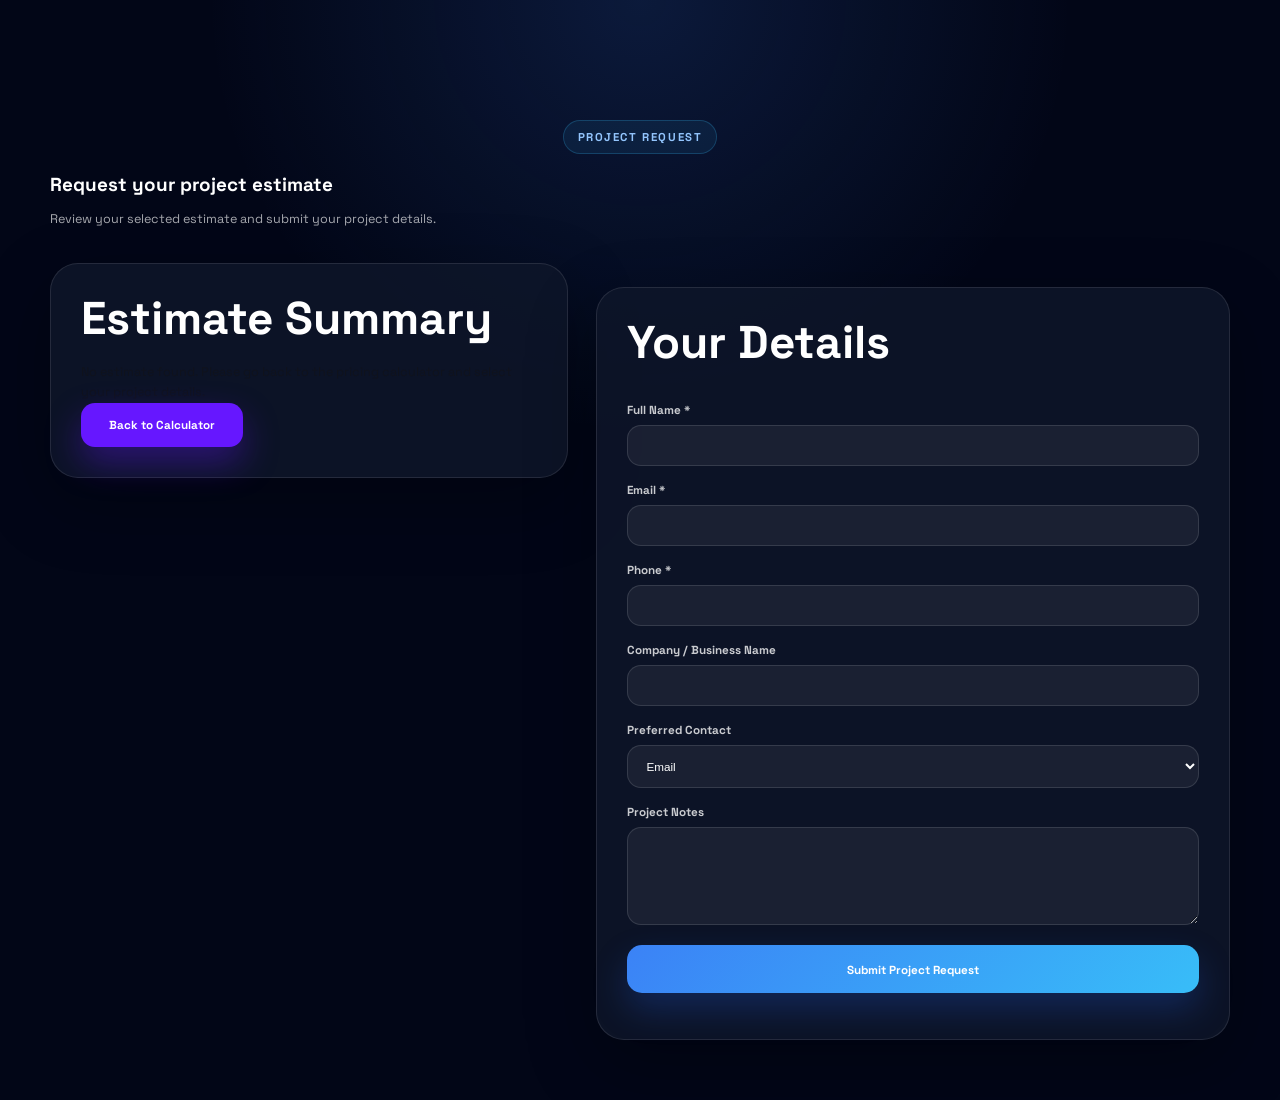
<file: order.html>
<!DOCTYPE html>
<html lang="en">
<head>
  <meta charset="UTF-8" />
  <meta name="viewport" content="width=device-width, initial-scale=1.0" />

  <title>Request Project Estimate | Gray Matter AI</title>

      <link rel="icon" type="image/png" href="assets/images/logo.png" />

  <link rel="stylesheet" href="assets/css/style.css" />
</head>

<body>
  <main class="order-page">
    <section class="order-section">
      <div class="order-container">
        <div class="section-kicker">Project Request</div>

        <h1>Request your project estimate</h1>

        <p class="order-intro">
          Review your selected estimate and submit your project details.
        </p>

        <div class="order-layout">
          <aside class="order-summary-card">
            <h2>Estimate Summary</h2>
            <div id="orderEstimateSummary">
              Loading estimate...
            </div>
          </aside>

          <form class="order-form" id="orderForm">
            <h2>Your Details</h2>

            <label>
              Full Name *
              <input type="text" id="fullName" required />
            </label>

            <label>
              Email *
              <input type="email" id="email" required />
            </label>

            <label>
              Phone *
              <input type="tel" id="phone" required />
            </label>

            <label>
              Company / Business Name
              <input type="text" id="companyName" />
            </label>

            <label>
              Preferred Contact
              <select id="preferredContact">
                <option value="email">Email</option>
                <option value="phone">Phone</option>
                <option value="whatsapp">WhatsApp</option>
              </select>
            </label>

            <label>
              Project Notes
              <textarea id="projectNotes" rows="5"></textarea>
            </label>

            <button type="submit" class="request-estimate-btn">
              Submit Project Request
            </button>

            <p id="orderMessage"></p>
          </form>
        </div>
      </div>
    </section>
  </main>

  <script src="assets/js/order.js"></script>
</body>
</html>
</file>
<file: assets/css/style.css>
@import url("https://fonts.googleapis.com/css2?family=Space+Grotesk:wght@400;500;600;700&display=swap");

:root {
  --page-bg: #e9edf8;
  --dark: #03040a;
  --dark-soft: #11131c;
  --purple: #6617ff;
  --blue: #3b82f6;
  --cyan: #38bdf8;
  --white: #ffffff;
  --muted: #b9bfd0;
  --ink: #10131d;
  --radius-xl: 32px;
  --radius-pill: 999px;
}

* {
  box-sizing: border-box;
  margin: 0;
  padding: 0;
}

html {
  scroll-behavior: smooth;
}

body {
  min-height: 100vh;
  font-family: "Space Grotesk",
    ui-sans-serif,
    system-ui,
    -apple-system,
    BlinkMacSystemFont,
    "Segoe UI",
    sans-serif;
  font-size: 12.6px;
  background: var(--page-bg);
  color: var(--ink);
  overflow-x: hidden;
}

a {
  color: inherit;
  text-decoration: none;
}

img {
  display: block;
}

.site-header {
  width: 100%;
  padding: 18px 0 0;
}

.navbar {
  width: min(1220px, calc(100% - 72px));
  min-height: 58px;
  margin: 0 auto;
  display: flex;
  align-items: center;
  justify-content: space-between;
}

.brand {
  display: inline-flex;
  align-items: center;
  gap: 13px;
  font-size: 18.5px;
  font-weight: 800;
  letter-spacing: -0.04em;
}

.brand img {
  width: 42px;
  height: 42px;
  object-fit: contain;
}

.brand strong {
  color: var(--blue);
}

.nav-menu {
  display: flex;
  align-items: center;
  gap: 30px;
  font-size: 12.6px;
  font-weight: 600;
}

.nav-menu a {
  color: #1d2433;
  transition: opacity 0.2s ease;
}

.nav-menu a:hover {
  opacity: 0.65;
}

.nav-cta {
  padding: 10px 17px;
  background: var(--dark-soft);
  color: var(--white) !important;
  border-radius: var(--radius-pill);
}

.nav-toggle {
  display: none;
  border: none;
  background: transparent;
  cursor: pointer;
}

.nav-toggle span {
  display: block;
  width: 24px;
  height: 2px;
  margin: 5px;
  background: var(--dark-soft);
}

.hero-scroll {
  position: relative;
  height: 220vh;
}

.hero-sticky {
  position: sticky;
  top: 0;
  height: 100vh;
  display: flex;
  align-items: flex-start;
  justify-content: center;
  padding-top: 22px;
  overflow: hidden;
}

.hero-card {
  position: relative;
  width: min(1220px, calc(100% - 72px));
  height: 475px;
  overflow: hidden;
  border-radius: var(--radius-xl);
  background: var(--dark);
  color: var(--white);
  isolation: isolate;
  will-change: width, height, border-radius;
}

.scroll-hero-content,
.scroll-hero-mockup,
.scroll-hero-bg {
  will-change: transform, opacity;
}

.hero-ai-background {
  position: absolute;
  inset: 0;
  z-index: 0;
  overflow: hidden;
  background: radial-gradient(circle at 50% 32%, rgba(59, 130, 246, 0.32), transparent 24%),
    radial-gradient(circle at 68% 48%, rgba(56, 189, 248, 0.22), transparent 24%),
    radial-gradient(circle at 28% 62%, rgba(37, 99, 235, 0.2), transparent 28%),
    linear-gradient(135deg, #02040b 0%, #070b18 42%, #02030a 100%);
}

.hero-ai-background::before {
  content: "";
  position: absolute;
  width: 950px;
  height: 950px;
  left: 50%;
  top: 52%;
  border-radius: 50%;
  background: conic-gradient(
      from 90deg,
      transparent 0deg,
      rgba(37, 99, 235, 0.08) 40deg,
      rgba(56, 189, 248, 0.45) 86deg,
      rgba(147, 197, 253, 0.2) 118deg,
      transparent 170deg,
      rgba(37, 99, 235, 0.18) 230deg,
      rgba(56, 189, 248, 0.36) 285deg,
      transparent 360deg
    );
  filter: blur(2px);
  opacity: 0.9;
  animation: slowSpin 18s linear infinite;
}

.hero-ai-background::after {
  content: "";
  position: absolute;
  width: 760px;
  height: 260px;
  right: -90px;
  top: 155px;
  border-radius: 50%;
  background: linear-gradient(90deg, transparent, rgba(147, 197, 253, 0.22), transparent),
    radial-gradient(circle, rgba(56, 189, 248, 0.36), transparent 60%);
  transform: rotate(-9deg);
  filter: blur(7px);
  opacity: 0.9;
}

.ai-ring {
  position: absolute;
  left: 50%;
  border-radius: 50%;
  border: 1px solid rgba(147, 197, 253, 0.16);
  box-shadow: 0 0 42px rgba(56, 189, 248, 0.12);
}

.ring-one {
  width: 520px;
  height: 520px;
  top: 48%;
  transform: translate(-50%, -50%);
}

.ring-two {
  width: 720px;
  height: 720px;
  top: 48%;
  transform: translate(-50%, -50%);
  border-color: rgba(59, 130, 246, 0.11);
}

.ring-three {
  width: 940px;
  height: 940px;
  top: 50%;
  transform: translate(-50%, -50%);
  border-color: rgba(56, 189, 248, 0.07);
}

.ai-grid-lines {
  position: absolute;
  inset: 0;
  background-image: linear-gradient(rgba(147, 197, 253, 0.05) 1px, transparent 1px),
    linear-gradient(90deg, rgba(147, 197, 253, 0.05) 1px, transparent 1px);
  background-size: 70px 70px;
  mask-image: radial-gradient(circle at center, black, transparent 72%);
  opacity: 0.55;
}

.ai-data-stream {
  position: absolute;
  width: 360px;
  height: 2px;
  background: linear-gradient(90deg, transparent, rgba(56, 189, 248, 0.9), transparent);
  filter: blur(0.5px);
  opacity: 0.72;
}

.stream-one {
  left: 12%;
  top: 34%;
  transform: rotate(-18deg);
  animation: dataMoveOne 5s ease-in-out infinite;
}

.stream-two {
  right: 8%;
  top: 60%;
  transform: rotate(16deg);
  animation: dataMoveTwo 6s ease-in-out infinite;
}

.hero-orb {
  position: absolute;
  border-radius: 50%;
  z-index: 0;
  filter: blur(25px);
  opacity: 0.65;
}

.hero-orb-one {
  width: 280px;
  height: 280px;
  left: 30%;
  top: -80px;
  background: rgba(102, 23, 255, 0.6);
}

.hero-orb-two {
  width: 210px;
  height: 210px;
  right: 12%;
  bottom: 40px;
  background: rgba(56, 189, 248, 0.35);
}

@keyframes slowSpin {
  from {
    transform: translate(-50%, -50%) rotate(-18deg);
  }

  to {
    transform: translate(-50%, -50%) rotate(342deg);
  }
}

@keyframes dataMoveOne {
  0%,
100% {
    transform: translateX(-20px) rotate(-18deg);
    opacity: 0.28;
  }

  50% {
    transform: translateX(90px) rotate(-18deg);
    opacity: 0.85;
  }
}

@keyframes dataMoveTwo {
  0%,
100% {
    transform: translateX(20px) rotate(16deg);
    opacity: 0.3;
  }

  50% {
    transform: translateX(-100px) rotate(16deg);
    opacity: 0.8;
  }
}

.hero-content {
  position: relative;
  z-index: 12;
  max-width: 920px;
  margin: 0 auto;
  padding: 50px 28px 0;
  text-align: center;
}

.hero-badge {
  display: inline-flex;
  align-items: center;
  gap: 9px;
  margin-bottom: 20px;
  color: var(--white);
}

.hero-badge img {
  width: 32px;
  height: 32px;
  object-fit: contain;
}

.hero-badge span {
  color: rgba(255, 255, 255, 0.78);
  font-size: 11.4px;
  font-weight: 600;
  letter-spacing: 0.08em;
  text-transform: uppercase;
}

.hero-content h1 {
  font-size: clamp(30.6px, 4.4vw, 47.6px);
  line-height: 1.05;
  font-weight: 600;
  letter-spacing: -0.055em;
}

.hero-content p {
  position: relative;
  z-index: 6;
  max-width: 700px;
  margin: 22px auto 0;
  color: rgba(255, 255, 255, 0.86);
  font-size: 13.5px;
  line-height: 1.6;
  font-weight: 500;
  text-shadow: 0 2px 18px rgba(0, 0, 0, 0.45);
}

.hero-actions {
  position: relative;
  z-index: 20;
  display: flex;
  align-items: center;
  justify-content: center;
  gap: 0;
  margin-top: 30px;
}

.hero-btn-primary,
.hero-btn-icon {
  height: 44px;
  display: inline-flex;
  align-items: center;
  justify-content: center;
  background: var(--purple);
  color: var(--white);
  font-weight: 800;
  box-shadow: 0 16px 35px rgba(102, 23, 255, 0.36);
}

.hero-btn-primary {
  padding: 0 28px;
  border-radius: 14px 0 0 14px;
}

.hero-btn-icon {
  width: 48px;
  border-left: 1px solid rgba(255, 255, 255, 0.22);
  border-radius: 0 14px 14px 0;
  font-size: 22px;
}

.hero-dashboard {
  position: absolute;
  left: 50%;
  bottom: -125px;
  width: min(740px, 58%);
  z-index: 6;
  transform: translateX(-50%);
}

.gm-laptop {
  width: 100%;
  transform-origin: center top;
}

.gm-laptop-screen {
  overflow: hidden;
  border-radius: 24px 24px 12px 12px;
  background: #05070d;
  border: 4px solid rgba(148, 163, 184, 0.22);
  box-shadow: 0 -10px 34px rgba(56, 189, 248, 0.14),
    0 36px 90px rgba(0, 0, 0, 0.58);
}

.gm-screen-topbar {
  height: 42px;
  display: grid;
  grid-template-columns: 105px 1fr 155px;
  align-items: center;
  padding: 0 14px;
  background: #05070d;
  border-bottom: 1px solid rgba(148, 163, 184, 0.12);
}

.gm-window-dots {
  display: flex;
  gap: 7px;
}

.gm-window-dots span {
  width: 8px;
  height: 8px;
  display: block;
  border-radius: 50%;
}

.gm-window-dots .red {
  background: #ff5f57;
}

.gm-window-dots .yellow {
  background: #febc2e;
}

.gm-window-dots .green {
  background: #28c840;
}

.gm-screen-brand {
  display: flex;
  align-items: center;
  justify-content: center;
  gap: 7px;
  color: var(--white);
  font-size: 11.4px;
  font-weight: 800;
}

.gm-screen-brand img {
  width: 17px;
  height: 17px;
  object-fit: contain;
}

.gm-screen-pill {
  width: 130px;
  height: 13px;
  justify-self: end;
  border-radius: var(--radius-pill);
  background: rgba(203, 213, 225, 0.22);
}

.gm-screen-content {
  min-height: 230px;
  display: grid;
  grid-template-columns: 52px 1fr;
  background: radial-gradient(circle at top right, rgba(56, 189, 248, 0.12), transparent 34%),
    linear-gradient(135deg, #07111f, #0b1020);
}

.gm-screen-sidebar {
  display: flex;
  flex-direction: column;
  align-items: center;
  gap: 14px;
  padding-top: 24px;
  background: rgba(3, 7, 18, 0.88);
  border-right: 1px solid rgba(148, 163, 184, 0.09);
}

.gm-screen-sidebar span {
  width: 14px;
  height: 14px;
  border-radius: 5px;
  background: rgba(148, 163, 184, 0.34);
}

.gm-screen-main {
  padding: 18px;
}

.gm-screen-header {
  display: flex;
  align-items: center;
  justify-content: space-between;
  gap: 16px;
  margin-bottom: 14px;
}

.gm-screen-header small {
  display: block;
  margin-bottom: 5px;
  color: #93c5fd;
  font-size: 10.4px;
  font-weight: 850;
  letter-spacing: 0.12em;
  text-transform: uppercase;
}

.gm-screen-header h3 {
  color: var(--white);
  font-size: 15.8px;
  line-height: 1.1;
}

.gm-status-pill {
  padding: 9px 12px;
  border-radius: var(--radius-pill);
  background: linear-gradient(135deg, #2563eb, #38bdf8);
  color: var(--white);
  font-size: 11.4px;
  font-weight: 800;
  white-space: nowrap;
}

.gm-steps-row,
.gm-service-row {
  display: grid;
  grid-template-columns: repeat(4, 1fr);
  gap: 10px;
}

.gm-service-row {
  margin-top: 12px;
}

.gm-step-card,
.gm-service-row div {
  border-radius: 14px;
  background: rgba(255, 255, 255, 0.05);
  border: 1px solid rgba(148, 163, 184, 0.09);
}

.gm-step-card {
  min-height: 62px;
  padding: 10px;
}

.gm-service-row div {
  min-height: 54px;
  padding: 10px;
}

.gm-step-card span,
.gm-service-row small {
  display: block;
  margin-bottom: 7px;
  color: rgba(203, 213, 225, 0.72);
  font-size: 10px;
  font-weight: 800;
}

.gm-step-card strong,
.gm-service-row strong {
  color: var(--white);
  font-size: 11.7px;
}

.gm-service-row strong {
  font-size: 13.5px;
  font-weight: 850;
}

.gm-step-card.active {
  background: linear-gradient(135deg, rgba(37, 99, 235, 0.36), rgba(56, 189, 248, 0.18));
  border-color: rgba(56, 189, 248, 0.32);
}

.gm-step-card.launch {
  background: linear-gradient(135deg, rgba(124, 58, 237, 0.44), rgba(37, 99, 235, 0.28));
  border-color: rgba(147, 197, 253, 0.28);
}

.gm-laptop-base {
  position: relative;
  width: 108%;
  height: 24px;
  margin-left: -4%;
  background: linear-gradient(180deg, #1e293b, #060a12);
  border-radius: 0 0 34px 34px;
  box-shadow: inset 0 1px 0 rgba(255, 255, 255, 0.22),
    0 24px 45px rgba(0, 0, 0, 0.42);
}

.gm-laptop-notch {
  position: absolute;
  left: 50%;
  top: 0;
  width: 150px;
  height: 9px;
  transform: translateX(-50%);
  border-radius: 0 0 16px 16px;
  background: rgba(148, 163, 184, 0.28);
}

.services-section {
  position: relative;
  overflow: hidden;
  padding: 120px 0 140px;
  background: radial-gradient(circle at 18% 14%, rgba(56, 189, 248, 0.12), transparent 28%),
    radial-gradient(circle at 82% 10%, rgba(37, 99, 235, 0.16), transparent 30%),
    linear-gradient(180deg, #090014 0%, #05070d 48%, #02040b 100%);
  color: var(--white);
}

.services-container {
  width: min(1220px, calc(100% - 72px));
  margin: 0 auto;
}

.section-kicker {
  width: fit-content;
  margin: 0 auto 18px;
  padding: 9px 14px;
  border: 1px solid rgba(56, 189, 248, 0.22);
  border-radius: var(--radius-pill);
  background: rgba(56, 189, 248, 0.08);
  color: #93c5fd;
  font-size: 11.4px;
  font-weight: 850;
  letter-spacing: 0.14em;
  text-transform: uppercase;
}

.services-title-wrap {
  max-width: 940px;
  margin: 0 auto 34px;
  text-align: center;
}

.services-title-wrap h2 {
  font-size: clamp(36.1px, 6vw, 62.3px);
  line-height: 1.02;
  letter-spacing: -0.07em;
}

.services-title-wrap p {
  max-width: 760px;
  margin: 20px auto 0;
  color: rgba(255, 255, 255, 0.68);
  font-size: 15.3px;
  line-height: 1.75;
}

.service-tabs {
  max-width: 1040px;
  margin: 0 auto 48px;
  display: flex;
  justify-content: center;
  flex-wrap: wrap;
  gap: 14px;
}

.service-tab {
  min-height: 42px;
  padding: 0 19px;
  border: 1px solid rgba(148, 163, 184, 0.28);
  border-radius: 12px;
  background: transparent;
  color: var(--white);
  font: inherit;
  font-size: 12.6px;
  font-weight: 800;
  white-space: nowrap;
  cursor: pointer;
  transition: background 0.25s ease,
    border-color 0.25s ease,
    transform 0.25s ease;
}

.service-tab:hover {
  transform: translateY(-2px);
  border-color: rgba(56, 189, 248, 0.4);
}

.service-tab.active {
  border-color: transparent;
  background: linear-gradient(135deg, #2563eb, #38bdf8);
  color: white;
  box-shadow: 0 16px 34px rgba(37, 99, 235, 0.25);
}

.service-feature-card {
  min-height: 430px;
  display: grid;
  grid-template-columns: 0.95fr 0.75fr;
  align-items: center;
  gap: 46px;
  padding: 42px 52px;
  border-radius: 34px;
  background: #e9eef9;
  color: #05070d;
  overflow: hidden;
}

.service-visual {
  position: relative;
  min-height: 320px;
  display: grid;
  place-items: center;
}

.service-info {
  max-width: 430px;
}

.service-info > span {
  display: inline-flex;
  margin-bottom: 18px;
  color: #2563eb;
  font-size: 11.7px;
  font-weight: 900;
  letter-spacing: 0.14em;
}

.service-info h3 {
  font-size: clamp(32.3px, 4.3vw, 47.6px);
  line-height: 0.98;
  letter-spacing: -0.07em;
}

.service-info > p {
  margin-top: 22px;
  color: #334155;
  font-size: 15.3px;
  line-height: 1.7;
}

.service-best-box {
  margin-top: 28px;
  padding: 20px;
  border-radius: 22px;
  background: rgba(255, 255, 255, 0.65);
  border: 1px solid rgba(148, 163, 184, 0.22);
}

.service-best-box strong {
  display: block;
  margin-bottom: 8px;
  color: #2563eb;
  font-size: 11.4px;
  font-weight: 900;
  letter-spacing: 0.12em;
  text-transform: uppercase;
}

.service-best-box p {
  color: #475569;
  line-height: 1.65;
}

.service-link {
  width: fit-content;
  display: inline-flex;
  margin-top: 28px;
  padding: 14px 22px;
  border-radius: 14px;
  background: #05070d;
  color: white;
  font-weight: 850;
}

.project-media-wrap {
  width: 100%;
  max-width: 760px;
  min-height: 360px;
  border-radius: 26px;
  overflow: hidden;
  background: #05070d;
  border: 1px solid rgba(148, 163, 184, 0.18);
  box-shadow: 0 24px 70px rgba(15, 23, 42, 0.22);
}

.project-media {
  width: 100%;
  height: 360px;
  min-height: 360px;
  object-fit: cover;
  object-position: center top;
  display: block;
}

.build-section {
  position: relative;
  overflow: hidden;
  padding: 120px 0 140px;
  background: radial-gradient(circle at 50% 0%, rgba(37, 99, 235, 0.16), transparent 34%),
    radial-gradient(circle at 85% 20%, rgba(56, 189, 248, 0.1), transparent 28%),
    linear-gradient(180deg, #05070d 0%, #03040a 100%);
  color: var(--white);
}

.build-container {
  width: min(1220px, calc(100% - 72px));
  margin: 0 auto;
}

.build-heading {
  max-width: 880px;
  margin: 0 auto 52px;
  text-align: center;
}

.build-heading h2 {
  font-size: clamp(36.1px, 6vw, 62.3px);
  line-height: 1.02;
  letter-spacing: -0.07em;
}

.build-heading p {
  max-width: 720px;
  margin: 20px auto 0;
  color: rgba(255, 255, 255, 0.68);
  font-size: 15.3px;
  line-height: 1.75;
}

.build-card {
  position: relative;
  padding: 0;
  border-radius: 34px;
  background: radial-gradient(circle at 48% 45%, rgba(56, 189, 248, 0.1), transparent 32%),
    linear-gradient(145deg, #151515 0%, #0d0f16 45%, #111827 100%);
  border: 1px solid rgba(148, 163, 184, 0.16);
  box-shadow: 0 36px 100px rgba(0, 0, 0, 0.46),
    inset 0 1px 0 rgba(255, 255, 255, 0.06);
  overflow: hidden;
}

.build-card::before {
  content: "";
  position: absolute;
  inset: 0;
  z-index: 1;
  background: radial-gradient(circle at 18% 24%, rgba(102, 23, 255, 0.18), transparent 24%),
    radial-gradient(circle at 80% 68%, rgba(56, 189, 248, 0.12), transparent 28%);
  pointer-events: none;
}

.build-dots {
  position: absolute;
  left: 44px;
  top: 250px;
  z-index: 6;
  display: flex;
  flex-direction: column;
  gap: 13px;
  transform: translateY(-50%);
}

.build-dots span {
  width: 5px;
  height: 5px;
  border-radius: 50%;
  background: rgba(255, 255, 255, 0.32);
}

.build-dots span.active {
  background: #38bdf8;
  box-shadow: 0 0 18px rgba(56, 189, 248, 0.9);
}

.build-slider-window {
  position: relative;
  z-index: 2;
  height: 500px;
  overflow: hidden;
}

.build-track {
  height: 500px;
  transition: transform 0.9s cubic-bezier(0.77, 0, 0.175, 1);
  will-change: transform;
}

.build-slide {
  height: 500px;
  display: grid;
  grid-template-columns: 0.85fr 1.05fr 0.95fr;
  align-items: center;
  gap: 42px;
  padding: 48px 58px 34px;
  overflow: hidden;
}

.build-left,
.build-visual,
.build-right {
  position: relative;
  z-index: 2;
}

.build-left {
  padding-left: 36px;
}

.build-count {
  display: block;
  margin-bottom: 14px;
  color: #93c5fd;
  font-size: 11.4px;
  font-weight: 900;
  letter-spacing: 0.14em;
}

.build-left h3 {
  max-width: 360px;
  font-size: clamp(25.5px, 3.3vw, 36.1px);
  line-height: 1.04;
  letter-spacing: -0.06em;
}

.build-visual {
  min-height: 310px;
  display: grid;
  place-items: center;
}

.build-visual-art {
  width: min(360px, 100%);
  aspect-ratio: 1 / 1.02;
  display: grid;
  place-items: center;
  border-radius: 28px;
  background: radial-gradient(circle at 50% 35%, rgba(56, 189, 248, 0.22), transparent 44%),
    linear-gradient(145deg, rgba(255, 255, 255, 0.04), rgba(255, 255, 255, 0.01));
  border: 1px solid rgba(148, 163, 184, 0.12);
  box-shadow: 0 30px 80px rgba(0, 0, 0, 0.42);
}

.visual-frame {
  width: 82%;
  min-height: 250px;
  overflow: hidden;
  border-radius: 22px;
  background: #05070d;
  border: 1px solid rgba(147, 197, 253, 0.16);
  box-shadow: 0 20px 60px rgba(0, 0, 0, 0.45),
    0 0 45px rgba(56, 189, 248, 0.12);
}

.visual-topbar {
  height: 34px;
  display: flex;
  align-items: center;
  gap: 7px;
  padding: 0 14px;
  background: #02040b;
}

.visual-topbar span {
  width: 8px;
  height: 8px;
  border-radius: 50%;
  background: #38bdf8;
}

.visual-topbar span:nth-child(2) {
  background: #2563eb;
}

.visual-topbar span:nth-child(3) {
  background: #93c5fd;
}

.website-preview {
  background: radial-gradient(circle at top right, rgba(56, 189, 248, 0.16), transparent 34%),
    linear-gradient(135deg, #07111f, #0b1020);
}

.website-hero-block {
  padding: 20px 18px 10px;
}

.website-pill {
  width: 72px;
  height: 9px;
  margin-bottom: 14px;
  border-radius: 999px;
  background: rgba(56, 189, 248, 0.42);
}

.website-title-line {
  width: 62%;
  height: 17px;
  margin-bottom: 12px;
  border-radius: 999px;
  background: linear-gradient(135deg, #2563eb, #38bdf8);
}

.website-text-line {
  height: 9px;
  margin-bottom: 9px;
  border-radius: 999px;
  background: rgba(255, 255, 255, 0.14);
}

.website-text-line.short {
  width: 72%;
}

.website-cta {
  width: 90px;
  height: 28px;
  margin-top: 14px;
  border-radius: 10px;
  background: linear-gradient(135deg, #2563eb, #38bdf8);
}

.website-card-grid {
  display: grid;
  grid-template-columns: repeat(2, 1fr);
  gap: 12px;
  padding: 10px 18px 18px;
}

.website-card-grid span {
  min-height: 54px;
  border-radius: 15px;
  background: rgba(255, 255, 255, 0.075);
  border: 1px solid rgba(148, 163, 184, 0.1);
}

.ai-preview {
  padding: 0 16px 16px;
  background: radial-gradient(circle at 75% 18%, rgba(124, 58, 237, 0.22), transparent 32%),
    linear-gradient(135deg, #07111f, #0b1020);
}

.ai-header-row {
  display: flex;
  align-items: center;
  justify-content: space-between;
  padding: 18px 0 12px;
}

.ai-header-row span {
  padding: 8px 10px;
  border-radius: 999px;
  background: rgba(56, 189, 248, 0.12);
  color: #93c5fd;
  font-size: 10px;
  font-weight: 850;
}

.ai-header-row span.bot {
  background: rgba(124, 58, 237, 0.18);
  color: #c4b5fd;
}

.ai-chat-card {
  min-height: 48px;
  padding: 12px;
  border-radius: 14px;
  background: rgba(255, 255, 255, 0.07);
  border: 1px solid rgba(148, 163, 184, 0.1);
}

.ai-chat-card.user {
  margin-bottom: 10px;
}

.ai-chat-card.bot {
  margin-left: 34px;
  background: rgba(56, 189, 248, 0.09);
}

.ai-chat-card i {
  display: block;
  height: 8px;
  margin-bottom: 8px;
  border-radius: 999px;
  background: rgba(255, 255, 255, 0.14);
}

.ai-chat-card i:nth-child(2) {
  width: 70%;
}

.ai-insight-grid {
  display: grid;
  grid-template-columns: repeat(3, 1fr);
  gap: 9px;
  margin-top: 14px;
}

.ai-insight-grid span {
  min-height: 38px;
  display: grid;
  place-items: center;
  border-radius: 13px;
  color: rgba(255, 255, 255, 0.78);
  background: rgba(255, 255, 255, 0.07);
  border: 1px solid rgba(148, 163, 184, 0.08);
  font-size: 10px;
  font-weight: 850;
}

.erp-preview {
  background: radial-gradient(circle at 78% 20%, rgba(59, 130, 246, 0.18), transparent 34%),
    linear-gradient(135deg, #07111f, #0b1020);
}

.erp-layout {
  min-height: 216px;
  display: grid;
  grid-template-columns: 50px 1fr;
}

.erp-sidebar {
  padding: 16px 10px;
  border-right: 1px solid rgba(148, 163, 184, 0.09);
  background: rgba(3, 7, 18, 0.6);
}

.erp-sidebar span {
  display: block;
  height: 12px;
  margin-bottom: 12px;
  border-radius: 6px;
  background: rgba(255, 255, 255, 0.16);
}

.erp-main {
  padding: 16px;
}

.erp-metrics {
  display: grid;
  grid-template-columns: repeat(2, 1fr);
  gap: 9px;
}

.erp-metrics span {
  min-height: 52px;
  display: grid;
  place-items: center;
  border-radius: 13px;
  color: rgba(255, 255, 255, 0.78);
  background: rgba(255, 255, 255, 0.07);
  border: 1px solid rgba(148, 163, 184, 0.08);
  font-size: 10px;
  font-weight: 850;
}

.erp-table {
  display: grid;
  gap: 8px;
  margin-top: 16px;
}

.erp-table span {
  height: 9px;
  border-radius: 999px;
  background: rgba(255, 255, 255, 0.13);
}

.erp-table span:nth-child(2) {
  width: 82%;
}

.erp-table span:nth-child(3) {
  width: 68%;
}

.commerce-preview {
  padding: 0 16px 16px;
  background: radial-gradient(circle at 85% 18%, rgba(34, 197, 94, 0.16), transparent 32%),
    linear-gradient(135deg, #07111f, #0b1020);
}

.commerce-products {
  display: grid;
  grid-template-columns: repeat(3, 1fr);
  gap: 10px;
  padding: 18px 0 14px;
}

.commerce-products div {
  min-height: 86px;
  padding: 10px;
  border-radius: 15px;
  background: rgba(255, 255, 255, 0.07);
  border: 1px solid rgba(148, 163, 184, 0.1);
}

.commerce-products span {
  display: block;
  height: 36px;
  margin-bottom: 9px;
  border-radius: 10px;
  background: linear-gradient(135deg, rgba(56, 189, 248, 0.2), rgba(34, 197, 94, 0.16));
}

.commerce-products strong {
  color: #fff;
  font-size: 11.4px;
}

.commerce-cart {
  padding: 14px;
  border-radius: 16px;
  background: rgba(255, 255, 255, 0.06);
}

.commerce-cart div {
  height: 9px;
  margin-bottom: 9px;
  border-radius: 999px;
  background: rgba(255, 255, 255, 0.14);
}

.commerce-cart .short {
  width: 64%;
}

.commerce-cart button {
  margin-top: 4px;
  padding: 9px 12px;
  border: none;
  border-radius: 11px;
  background: linear-gradient(135deg, #2563eb, #22c55e);
  color: #fff;
  font-size: 10.4px;
  font-weight: 850;
}

.automation-preview {
  padding: 0 16px 16px;
  background: radial-gradient(circle at 30% 18%, rgba(102, 23, 255, 0.26), transparent 34%),
    radial-gradient(circle at 88% 70%, rgba(56, 189, 248, 0.18), transparent 34%),
    linear-gradient(135deg, #07111f, #0b1020);
}

.automation-flow {
  display: flex;
  align-items: center;
  justify-content: center;
  gap: 8px;
  flex-wrap: wrap;
  padding: 24px 0 18px;
}

.automation-flow span {
  padding: 10px 12px;
  border-radius: 13px;
  color: rgba(255, 255, 255, 0.78);
  background: rgba(255, 255, 255, 0.07);
  border: 1px solid rgba(148, 163, 184, 0.1);
  font-size: 10px;
  font-weight: 850;
}

.automation-flow span.active {
  color: #fff;
  background: linear-gradient(135deg, rgba(102, 23, 255, 0.4), rgba(37, 99, 235, 0.24));
  border-color: rgba(56, 189, 248, 0.22);
}

.automation-flow i {
  width: 24px;
  height: 2px;
  border-radius: 999px;
  background: linear-gradient(90deg, #6617ff, #38bdf8);
}

.automation-status {
  display: grid;
  gap: 10px;
  margin-top: 10px;
}

.automation-status div {
  height: 11px;
  border-radius: 999px;
  background: rgba(255, 255, 255, 0.13);
}

.automation-status div:nth-child(2) {
  width: 84%;
}

.automation-status div:nth-child(3) {
  width: 68%;
}

.build-right {
  max-width: 420px;
}

.build-right > p {
  color: rgba(255, 255, 255, 0.76);
  font-size: 14.4px;
  line-height: 1.68;
}

.build-best {
  margin-top: 22px;
  padding: 18px;
  border-radius: 20px;
  background: rgba(255, 255, 255, 0.055);
  border: 1px solid rgba(148, 163, 184, 0.13);
}

.build-best span {
  display: block;
  margin-bottom: 8px;
  color: #93c5fd;
  font-size: 10.4px;
  font-weight: 900;
  letter-spacing: 0.12em;
  text-transform: uppercase;
}

.build-best p {
  color: rgba(255, 255, 255, 0.66);
  font-size: 11.7px;
  line-height: 1.55;
}

.build-link {
  width: fit-content;
  display: inline-flex;
  margin-top: 22px;
  color: var(--white);
  font-weight: 850;
  font-size: 12.6px;
}

.build-bottom {
  position: relative;
  z-index: 5;
  display: flex;
  align-items: center;
  justify-content: space-between;
  gap: 22px;
  padding: 22px 58px 34px;
  background: transparent;
}

.build-tabs {
  display: flex;
  align-items: center;
  gap: 28px;
  overflow-x: auto;
  scrollbar-width: none;
}

.build-tabs::-webkit-scrollbar {
  display: none;
}

.build-tab {
  border: none;
  background: transparent;
  color: rgba(255, 255, 255, 0.46);
  font: inherit;
  font-size: 11.7px;
  font-weight: 800;
  white-space: nowrap;
  cursor: pointer;
  transition: color 0.25s ease,
    transform 0.25s ease;
}

.build-tab:hover {
  color: rgba(255, 255, 255, 0.85);
  transform: translateY(-1px);
}

.build-tab.active {
  color: var(--white);
}

.build-arrows {
  display: flex;
  align-items: center;
  gap: 12px;
  flex: 0 0 auto;
}

.build-arrow {
  width: 50px;
  height: 50px;
  display: grid;
  place-items: center;
  border: none;
  border-radius: 14px;
  background: #03040a;
  color: var(--white);
  font-size: 27.2px;
  line-height: 1;
  cursor: pointer;
  transition: transform 0.25s ease,
    background 0.25s ease;
}

.build-arrow:hover {
  transform: translateY(-2px);
  background: #111827;
}

@media (max-width: 1100px) {
  .build-section {
    padding: 96px 0 110px;
  }

  .build-container {
    width: min(100% - 32px, 1220px);
  }

  .build-heading {
    margin-bottom: 34px;
  }

  .build-heading h2 {
    font-size: clamp(28.9px, 6vw, 42.6px);
    letter-spacing: -0.055em;
  }

  .build-heading p {
    font-size: 13.5px;
    line-height: 1.65;
  }

  .build-slider-window,
.build-track,
.build-slide {
    height: 675px;
  }

  .build-slide {
    grid-template-columns: 1fr;
    align-content: start;
    gap: 22px;
    padding: 42px 42px 24px;
  }

  .build-left {
    padding-left: 0;
  }

  .build-left h3 {
    max-width: 100%;
    font-size: 27.2px;
    line-height: 1.08;
    letter-spacing: -0.05em;
  }

  .build-visual {
    min-height: auto;
  }

  .build-visual-art {
    width: min(100%, 540px);
    aspect-ratio: 16 / 8.4;
  }

  .visual-frame {
    width: 84%;
    min-height: 220px;
  }

  .build-right {
    max-width: 100%;
  }

  .build-right > p {
    font-size: 12.6px;
    line-height: 1.55;
  }

  .build-best {
    margin-top: 14px;
    padding: 15px;
  }

  .build-best p {
    font-size: 11.4px;
    line-height: 1.45;
  }

  .build-bottom {
    padding: 18px 42px 30px;
    align-items: flex-end;
  }

  .build-tabs {
    max-width: calc(100% - 125px);
    gap: 18px;
  }

  .build-tab {
    font-size: 11.4px;
  }

  .build-arrow {
    width: 46px;
    height: 46px;
    font-size: 25.5px;
  }

  .build-dots {
    display: none;
  }

  .service-feature-card {
    grid-template-columns: 1fr;
    padding: 32px;
    gap: 28px;
  }

  .project-media-wrap {
    width: 100%;
    max-width: 100%;
    min-height: auto;
    aspect-ratio: 16 / 9;
  }

  .project-media {
    width: 100%;
    height: 100%;
    min-height: auto;
    aspect-ratio: 16 / 9;
  }

  .service-info {
    max-width: 100%;
  }

  .service-info h3 {
    font-size: clamp(28.9px, 6vw, 39.4px);
  }
}

@media (max-width: 980px) {
  .navbar {
    width: min(100% - 32px, 1220px);
  }

  .nav-toggle {
    display: block;
  }

  .nav-menu {
    position: absolute;
    top: 82px;
    left: 16px;
    right: 16px;
    z-index: 50;
    display: none;
    flex-direction: column;
    align-items: stretch;
    gap: 0;
    padding: 14px;
    background: var(--white);
    border-radius: 22px;
    box-shadow: 0 20px 60px rgba(0, 0, 0, 0.16);
  }

  .nav-menu.active {
    display: flex;
  }

  .nav-menu a {
    padding: 14px;
  }

  .nav-cta {
    text-align: center;
  }
  .nav-cta * {
  color: #ffffff !important;
}
.nav-cta:hover,
.nav-cta:focus,
.nav-cta:visited {
  color: #ffffff !important;
  opacity: 1 !important;
}
}

@media (max-width: 768px) {
  .hero-scroll {
    height: auto;
  }

  .hero-sticky {
    position: relative;
    height: auto;
    top: auto;
    padding-top: 16px;
  }

  .hero-card {
    width: calc(100% - 24px) !important;
    height: auto !important;
    min-height: auto;
    margin: 0 auto;
    padding: 28px 18px 0;
    border-radius: 28px !important;
  }

  .hero-content {
    padding: 36px 0 0;
    opacity: 1 !important;
    transform: none !important;
  }

  .hero-badge {
    justify-content: center;
    flex-wrap: wrap;
  }

  .hero-content h1 {
    font-size: clamp(28.9px, 10vw, 39.4px);
    line-height: 1.08;
  }

  .hero-content p {
    max-width: 100%;
    font-size: 12.6px;
    line-height: 1.7;
  }

  .hero-dashboard {
    position: relative;
    left: auto;
    bottom: -24px !important;
    width: 96% !important;
    margin: 28px auto 0;
    transform: none !important;
  }

  .gm-screen-topbar {
    height: 38px;
    grid-template-columns: 72px 1fr;
    padding: 0 10px;
  }

  .gm-screen-pill,
  .gm-screen-sidebar {
    display: none;
  }

  .gm-screen-brand {
    justify-content: flex-start;
    font-size: 10.4px;
  }

  .gm-screen-content {
    grid-template-columns: 1fr;
    min-height: auto;
  }

  .gm-screen-main {
    padding: 12px;
  }

  .gm-screen-header {
    flex-direction: column;
    align-items: flex-start;
    gap: 10px;
  }

  .gm-screen-header h3 {
    font-size: 13.5px;
  }

  .gm-status-pill {
    font-size: 10.4px;
    padding: 8px 10px;
  }

  .gm-steps-row,
.gm-service-row {
    grid-template-columns: repeat(2, 1fr);
    gap: 8px;
  }

  .gm-step-card,
.gm-service-row div {
    min-height: auto;
    padding: 10px;
  }

  .gm-step-card strong,
.gm-service-row strong {
    font-size: 11.4px;
  }

  .gm-laptop-base {
    height: 16px;
  }

  .gm-laptop-notch {
    width: 90px;
    height: 7px;
  }

  .build-section {
    padding: 80px 0 92px;
  }

  .build-container {
    width: calc(100% - 20px);
  }

  .build-heading {
    margin-bottom: 26px;
  }

  .build-heading h2 {
    font-size: 25.5px;
    line-height: 1.05;
    letter-spacing: -0.045em;
  }

  .build-heading p {
    font-size: 11.7px;
    line-height: 1.6;
  }

  .build-card {
    border-radius: 24px;
  }

  .build-slider-window,
.build-track,
.build-slide {
    height: 620px;
  }

  .build-slide {
    grid-template-columns: 1fr;
    align-content: start;
    gap: 14px;
    padding: 28px 18px 16px;
  }

  .build-count {
    margin-bottom: 8px;
    font-size: 10px;
  }

  .build-left h3 {
    font-size: 21.1px;
    line-height: 1.08;
    letter-spacing: -0.04em;
  }

  .build-visual-art {
    width: 100%;
    aspect-ratio: 16 / 8;
    border-radius: 20px;
  }

  .visual-frame {
    width: 86%;
    min-height: 150px;
    border-radius: 16px;
  }

  .visual-topbar {
    height: 26px;
  }

  .website-hero-block {
    padding: 14px 14px 6px;
  }

  .website-card-grid {
    gap: 8px;
    padding: 8px 14px 14px;
  }

  .website-card-grid span {
    min-height: 34px;
    border-radius: 10px;
  }

  .ai-preview,
.commerce-preview,
.automation-preview {
    padding-left: 12px;
    padding-right: 12px;
    padding-bottom: 12px;
  }

  .ai-header-row {
    padding: 12px 0 9px;
  }

  .ai-chat-card {
    min-height: 30px;
  }

  .ai-insight-grid {
    gap: 7px;
    margin-top: 10px;
  }

  .ai-insight-grid span,
.erp-metrics span,
.automation-flow span {
    font-size: 8.5px;
  }

  .erp-layout {
    min-height: 145px;
    grid-template-columns: 34px 1fr;
  }

  .erp-main {
    padding: 12px;
  }

  .erp-metrics {
    gap: 7px;
  }

  .erp-metrics span {
    min-height: 34px;
  }

  .commerce-products {
    gap: 7px;
    padding: 12px 0 10px;
  }

  .commerce-products div {
    min-height: 58px;
    padding: 8px;
  }

  .commerce-products span {
    height: 22px;
    margin-bottom: 6px;
  }

  .commerce-cart {
    padding: 10px;
  }

  .automation-flow {
    gap: 6px;
    padding: 16px 0 12px;
  }

  .automation-flow span {
    padding: 8px 9px;
  }

  .automation-flow i {
    width: 15px;
  }

  .build-right > p {
    font-size: 11.4px;
    line-height: 1.5;
  }

  .build-best {
    margin-top: 12px;
    padding: 12px;
    border-radius: 16px;
  }

  .build-best span {
    font-size: 9.5px;
    margin-bottom: 6px;
  }

  .build-best p {
    font-size: 10.5px;
    line-height: 1.4;
  }

  .build-link {
    margin-top: 12px;
    font-size: 10.9px;
  }

  .build-bottom {
    flex-direction: column;
    align-items: stretch;
    gap: 14px;
    padding: 14px 18px 20px;
  }

  .build-tabs {
    width: 100%;
    max-width: 100%;
    display: flex;
    gap: 18px;
    overflow-x: auto;
    padding: 4px 0 8px;
  }

  .build-tab {
    flex: 0 0 auto;
    font-size: 10.5px;
    line-height: 1;
  }

  .build-arrows {
    justify-content: flex-end;
  }

  .build-arrow {
    width: 38px;
    height: 38px;
    border-radius: 12px;
    font-size: 22px;
  }

  .services-section {
    padding: 90px 0 100px;
  }

  .services-container {
    width: min(100% - 24px, 1220px);
  }

  .services-title-wrap h2 {
    font-size: 32.3px;
  }

  .services-title-wrap p {
    font-size: 13.5px;
  }

  .service-tabs {
  max-width: 100% !important;
  margin: 0 auto 24px !important;
  display: flex !important;
  justify-content: center !important;
  flex-wrap: wrap !important;
  gap: 8px !important;
  overflow: visible !important;
  padding: 0 !important;
}

  .service-tab {
  flex: 0 1 auto !important;
  min-height: 32px !important;
  padding: 0 10px !important;
  border-radius: 10px !important;
  font-size: 9.5px !important;
  line-height: 1 !important;
  white-space: nowrap !important;
}

  .service-feature-card {
    padding: 20px;
    border-radius: 24px;
    gap: 24px;
  }

  .project-media-wrap {
    width: 100%;
    max-width: 100%;
    aspect-ratio: 16 / 10;
    min-height: auto;
    border-radius: 20px;
  }

  .project-media {
    width: 100%;
    height: 100%;
    min-height: auto;
    aspect-ratio: 16 / 10;
    object-fit: cover;
    object-position: center top;
  }

  .service-info h3 {
    font-size: 27.2px;
    line-height: 1;
  }

  .service-info > p {
    font-size: 13.5px;
    line-height: 1.65;
  }

  .service-best-box {
    padding: 18px;
    border-radius: 18px;
  }

  .service-link {
    width: 100%;
    justify-content: center;
    text-align: center;
  }
}

@media (max-width: 480px) {
  .site-header {
    padding-top: 12px;
  }

  .navbar {
    width: min(100% - 22px, 1220px);
  }

  .brand span {
    font-size: 15.8px;
  }

  .brand img {
    width: 36px;
    height: 36px;
  }

  .hero-card {
    width: calc(100% - 12px) !important;
    padding: 22px 14px 0;
  }

  .hero-content h1 {
    font-size: 25.5px;
  }

  .hero-content p {
    font-size: 11.7px;
  }

  .hero-btn-primary,
.hero-btn-icon {
    transform: scale(0.95);
  }

  .hero-dashboard {
    width: 100% !important;
    bottom: -18px !important;
  }
}

@media (max-width: 430px) {
  .build-slider-window,
.build-track,
.build-slide {
    height: 610px;
  }

  .build-slide {
    padding: 26px 15px 14px;
  }

  .build-left h3 {
    font-size: 19.4px;
  }

  .build-visual-art {
    aspect-ratio: 16 / 7.4;
  }

  .visual-frame {
    min-height: 138px;
  }

  .project-media-wrap {
    aspect-ratio: 4 / 3;
  }

  .project-media {
    aspect-ratio: 4 / 3;
  }

  .service-info h3 {
    font-size: 24.6px;
  }
}

@media (max-width: 380px) {
  .build-slider-window,
.build-track,
.build-slide {
    height: 640px;
  }
}

@media (max-width: 768px) {
  .build-card {
    border-radius: 22px !important;
    overflow: hidden !important;
  }

  .build-slider-window,
.build-track,
.build-slide {
    height: 720px !important;
  }

  .build-slide {
    display: flex !important;
    flex-direction: column !important;
    align-items: stretch !important;
    justify-content: flex-start !important;
    gap: 14px !important;
    padding: 24px 16px 12px !important;
    overflow: hidden !important;
  }

  .build-left {
    order: 1 !important;
    padding-left: 0 !important;
    width: 100% !important;
  }

  .build-left h3 {
    max-width: 100% !important;
    font-size: 19.4px !important;
    line-height: 1.12 !important;
    letter-spacing: -0.04em !important;
    margin: 0 !important;
  }

  .build-visual {
    order: 2 !important;
    width: 100% !important;
    min-height: auto !important;
    display: block !important;
  }

  .build-visual-art {
    width: 100% !important;
    max-width: 100% !important;
    height: 180px !important;
    min-height: 180px !important;
    aspect-ratio: auto !important;
    display: grid !important;
    place-items: center !important;
    border-radius: 18px !important;
  }

  .visual-frame {
    width: 88% !important;
    min-height: 130px !important;
    max-height: 145px !important;
    border-radius: 15px !important;
  }

  .visual-topbar {
    height: 24px !important;
  }

  .website-preview,
.ai-preview,
.erp-preview,
.commerce-preview,
.automation-preview {
    min-height: 105px !important;
    max-height: 120px !important;
    overflow: hidden !important;
  }

  .website-card-grid span {
    height: 28px !important;
    min-height: 28px !important;
  }

  .build-right {
    order: 3 !important;
    width: 100% !important;
    max-width: 100% !important;
  }

  .build-right > p {
    font-size: 10.9px !important;
    line-height: 1.5 !important;
    margin: 0 !important;
  }

  .build-best {
    margin-top: 11px !important;
    padding: 11px !important;
    border-radius: 14px !important;
  }

  .build-best span {
    font-size: 9px !important;
    margin-bottom: 5px !important;
  }

  .build-best p {
    font-size: 10px !important;
    line-height: 1.38 !important;
  }

  .build-link {
    margin-top: 11px !important;
    font-size: 10.4px !important;
  }

  .build-bottom {
    padding: 12px 16px 18px !important;
    gap: 12px !important;
  }

  .build-tabs {
    width: 100% !important;
    max-width: 100% !important;
    gap: 16px !important;
    overflow-x: auto !important;
    padding-bottom: 8px !important;
  }

  .build-tab {
    flex: 0 0 auto !important;
    font-size: 9.5px !important;
  }

  .build-arrows {
    justify-content: flex-end !important;
  }

  .build-arrow {
    width: 36px !important;
    height: 36px !important;
    font-size: 21.1px !important;
  }
}

@media (max-width: 430px) {
  .build-slider-window,
.build-track,
.build-slide {
    height: 690px !important;
  }

  .build-left h3 {
    font-size: 17.6px !important;
  }

  .build-visual-art {
    height: 165px !important;
    min-height: 165px !important;
  }

  .visual-frame {
    min-height: 120px !important;
    max-height: 130px !important;
  }
}

.pricing-calculator-section {
  position: relative;
  overflow: hidden;
  padding: 120px 0 140px;
  background: radial-gradient(circle at 18% 12%, rgba(56, 189, 248, 0.12), transparent 30%),
    radial-gradient(circle at 86% 18%, rgba(102, 23, 255, 0.16), transparent 30%),
    linear-gradient(180deg, #02040b 0%, #05070d 52%, #02040b 100%);
  color: var(--white);
}

.pricing-container {
  width: min(1220px, calc(100% - 72px));
  margin: 0 auto;
}

.pricing-header {
  max-width: 870px;
  margin: 0 auto 52px;
  text-align: center;
}

.pricing-header h2 {
  font-size: clamp(36.1px, 6vw, 62.3px);
  line-height: 1.02;
  letter-spacing: -0.07em;
}

.pricing-header p {
  max-width: 720px;
  margin: 20px auto 0;
  color: rgba(255, 255, 255, 0.68);
  font-size: 15.3px;
  line-height: 1.75;
}

.calculator-shell {
  display: grid;
  grid-template-columns: 1.12fr 0.72fr;
  gap: 24px;
  align-items: start;
}

.calculator-main,
.estimate-panel {
  border-radius: 34px;
  border: 1px solid rgba(148, 163, 184, 0.16);
  background: radial-gradient(circle at top right, rgba(56, 189, 248, 0.08), transparent 34%),
    linear-gradient(145deg, #0d111c, #070a12);
  box-shadow: 0 34px 90px rgba(0, 0, 0, 0.36),
    inset 0 1px 0 rgba(255, 255, 255, 0.04);
}

.calculator-main {
  padding: 32px;
}

.estimate-panel {
  position: sticky;
  top: 24px;
  padding: 30px;
}

.step-label {
  display: inline-flex;
  margin-bottom: 12px;
  color: #93c5fd;
  font-size: 11.4px;
  font-weight: 900;
  letter-spacing: 0.13em;
  text-transform: uppercase;
}

.estimate-badge {
  width: fit-content;
  margin-bottom: 20px;
  padding: 8px 12px;
  border-radius: 999px;
  background: rgba(56, 189, 248, 0.1);
  color: #93c5fd;
  font-size: 10.4px;
  font-weight: 900;
  letter-spacing: 0.12em;
  text-transform: uppercase;
}

.estimate-panel h3 {
  margin-bottom: 20px;
  font-size: 25.5px;
  line-height: 1.1;
  letter-spacing: -0.05em;
}

.total-box {
  padding: 24px;
  border-radius: 24px;
  background: radial-gradient(circle at top right, rgba(56, 189, 248, 0.16), transparent 36%),
    linear-gradient(135deg, #111827, #070a12);
  border: 1px solid rgba(56, 189, 248, 0.2);
  margin-bottom: 20px;
}

.total-box span {
  display: block;
  margin-bottom: 8px;
  color: rgba(255, 255, 255, 0.58);
  font-size: 11.7px;
  font-weight: 750;
}

.total-box strong {
  display: block;
  font-size: 37.7px;
  line-height: 1;
  letter-spacing: -0.06em;
  font-weight: 950;
}

.total-box em {
  display: block;
  margin-top: 10px;
  color: #93c5fd;
  font-style: normal;
  font-size: 12.6px;
  font-weight: 750;
}

.summary-block {
  display: grid;
  gap: 13px;
  padding: 18px 0;
  border-top: 1px solid rgba(148, 163, 184, 0.14);
  border-bottom: 1px solid rgba(148, 163, 184, 0.14);
  margin-bottom: 20px;
}

.summary-row {
  display: flex;
  justify-content: space-between;
  gap: 16px;
  color: rgba(255, 255, 255, 0.68);
  font-size: 12.6px;
  line-height: 1.45;
}

.summary-row strong {
  color: var(--white);
  text-align: right;
}

.breakdown-box {
  margin-bottom: 20px;
}

.breakdown-box h4 {
  margin-bottom: 12px;
  font-size: 14.4px;
}

#estimateBreakdown {
  display: grid;
  gap: 9px;
}

#estimateBreakdown p {
  display: flex;
  justify-content: space-between;
  gap: 12px;
  padding: 11px 13px;
  border-radius: 14px;
  background: rgba(255, 255, 255, 0.045);
  color: rgba(255, 255, 255, 0.7);
  font-size: 11.7px;
  line-height: 1.4;
}

.estimate-note {
  padding: 15px;
  border-radius: 18px;
  background: rgba(255, 255, 255, 0.045);
  color: rgba(255, 255, 255, 0.58);
  font-size: 11.9px;
  line-height: 1.55;
  margin-bottom: 20px;
}

.request-estimate-btn {
  width: 100%;
  min-height: 48px;
  border: none;
  border-radius: 15px;
  background: linear-gradient(135deg, var(--blue), var(--cyan));
  color: var(--white);
  font: inherit;
  font-weight: 900;
  cursor: pointer;
  box-shadow: 0 16px 34px rgba(37, 99, 235, 0.25);
  transition: transform 0.25s ease,
    opacity 0.25s ease;
}

.request-estimate-btn:hover {
  transform: translateY(-2px);
}

@media (max-width: 1100px) {
  .pricing-container {
    width: min(100% - 32px, 1220px);
  }

  .calculator-shell {
    grid-template-columns: 1fr;
  }

  .estimate-panel {
    position: relative;
    top: auto;
  }
}

@media (max-width: 768px) {
  .pricing-calculator-section {
    padding: 88px 0 105px;
  }

  .pricing-container {
    width: min(100% - 24px, 1220px);
  }

  .pricing-header {
    margin-bottom: 32px;
  }

  .pricing-header h2 {
    font-size: 28.9px;
    line-height: 1.04;
    letter-spacing: -0.055em;
  }

  .pricing-header p {
    font-size: 12.6px;
    line-height: 1.6;
  }

  .calculator-main,
.estimate-panel {
    padding: 22px;
    border-radius: 26px;
  }

  .estimate-panel h3 {
    font-size: 22px;
  }

  .total-box strong {
    font-size: 32.3px;
  }

  .summary-row {
    font-size: 11.7px;
  }
}

.pricing-calculator-section {
  padding-bottom: 160px;
}

.step-label {
  margin-bottom: 10px;
}

.calculator-main {
  display: block;
}

.estimate-panel {
  top: 90px;
}

.request-estimate-btn {
  margin-top: 4px;
}

@media (max-width: 1100px) {
  .estimate-panel {
    position: relative;
    top: auto;
  }
}

@media (max-width: 768px) {
  .pricing-calculator-section {
    padding-bottom: 130px;
  }

  .calculator-shell {
    gap: 22px;
  }

  .estimate-panel {
    margin-bottom: 20px;
  }
}

.estimate-panel {
  background: linear-gradient(180deg, rgba(8, 17, 35, 0.96), rgba(5, 11, 24, 0.98));
  border: 1px solid rgba(88, 166, 255, 0.16);
  border-radius: 28px;
  padding: 28px;
  min-height: 100%;
  height: 100%;
  box-sizing: border-box;
}

.estimate-panel {
  display: flex;
  flex-direction: column;
}

.estimate-panel h2 {
  margin: 0 0 10px;
  color: #ffffff;
  font-size: 35.7px;
  line-height: 1.1;
}

.estimate-note {
  margin-top: auto;
  padding-top: 20px;
  color: #8ea6c7;
  font-size: 12.6px;
  line-height: 1.6;
}

@media (max-width: 1100px) {
  .estimate-panel {
    height: auto;
  }
}

@media (max-width: 768px) {
  .estimate-panel {
    padding: 20px;
    border-radius: 22px;
  }

  .estimate-panel h2 {
    font-size: 25.5px;
  }
}

.pricing-calculator-section {
  position: relative !important;
  overflow: hidden !important;
  padding: 120px 0 140px !important;
  background: radial-gradient(circle at 18% 12%, rgba(56, 189, 248, 0.12), transparent 30%),
    radial-gradient(circle at 86% 18%, rgba(102, 23, 255, 0.16), transparent 30%),
    linear-gradient(180deg, #02040b 0%, #05070d 52%, #02040b 100%) !important;
  color: var(--white) !important;
}

.pricing-container {
  width: min(1220px, calc(100% - 72px)) !important;
  margin: 0 auto !important;
}

.pricing-header {
  max-width: 870px !important;
  margin: 0 auto 52px !important;
  text-align: center !important;
}

.pricing-header h2 {
  font-size: clamp(36.1px, 6vw, 62.3px) !important;
  line-height: 1.02 !important;
  letter-spacing: -0.07em !important;
  color: var(--white) !important;
}

.pricing-header p {
  max-width: 720px !important;
  margin: 20px auto 0 !important;
  color: rgba(255, 255, 255, 0.68) !important;
  font-size: 15.3px !important;
  line-height: 1.75 !important;
}

.calculator-shell {
  display: grid !important;
  grid-template-columns: 1.05fr 0.72fr !important;
  gap: 24px !important;
  align-items: stretch !important;
}

.calculator-main,
.estimate-panel {
  height: 100% !important;
  min-height: 620px !important;
  border-radius: 34px !important;
  border: 1px solid rgba(148, 163, 184, 0.16) !important;
  background: radial-gradient(circle at top right, rgba(56, 189, 248, 0.08), transparent 34%),
    linear-gradient(145deg, #0d111c, #070a12) !important;
  box-shadow: 0 34px 90px rgba(0, 0, 0, 0.36),
    inset 0 1px 0 rgba(255, 255, 255, 0.04) !important;
}

.calculator-main {
  display: flex !important;
  flex-direction: column !important;
  gap: 24px !important;
  padding: 32px !important;
}

.estimate-panel {
  position: relative !important;
  top: auto !important;
  display: flex !important;
  flex-direction: column !important;
  padding: 30px !important;
}

.calculator-dropdown-block {
  padding: 24px !important;
  border-radius: 24px !important;
  border: 1px solid rgba(148, 163, 184, 0.14) !important;
  background: radial-gradient(circle at top right, rgba(56, 189, 248, 0.08), transparent 38%),
    rgba(255, 255, 255, 0.035) !important;
}

.step-label {
  display: inline-flex !important;
  margin-bottom: 10px !important;
  color: #93c5fd !important;
  font-size: 11.4px !important;
  font-weight: 900 !important;
  letter-spacing: 0.13em !important;
  text-transform: uppercase !important;
}

.calculator-dropdown-block h3 {
  margin: 0 0 18px !important;
  font-size: 23.8px !important;
  line-height: 1.12 !important;
  letter-spacing: -0.04em !important;
  color: var(--white) !important;
}

.addons-dropdown {
  position: relative !important;
  display: block !important;
}

.addons-dropdown summary {
  min-height: 58px !important;
  display: flex !important;
  align-items: center !important;
  justify-content: space-between !important;
  gap: 18px !important;
  padding: 0 18px !important;
  border-radius: 18px !important;
  border: 1px solid rgba(56, 189, 248, 0.28) !important;
  background: linear-gradient(135deg, rgba(15, 23, 42, 0.96), rgba(7, 10, 18, 0.96)) !important;
  color: var(--white) !important;
  cursor: pointer !important;
  list-style: none !important;
}

.addons-dropdown summary::-webkit-details-marker {
  display: none !important;
}

.addons-dropdown summary span {
  font-size: 13.5px !important;
  font-weight: 850 !important;
}

.addons-dropdown summary strong {
  color: #93c5fd !important;
  font-size: 11.7px !important;
  font-weight: 900 !important;
  white-space: nowrap !important;
}

.addons-dropdown-menu {
  margin-top: 12px !important;
  max-height: 360px !important;
  overflow-y: auto !important;
  padding: 12px !important;
  border-radius: 20px !important;
  border: 1px solid rgba(148, 163, 184, 0.14) !important;
  background: rgba(3, 7, 18, 0.88) !important;
}

.addons-dropdown-menu::-webkit-scrollbar {
  width: 6px !important;
}

.addons-dropdown-menu::-webkit-scrollbar-thumb {
  border-radius: 999px !important;
  background: rgba(56, 189, 248, 0.45) !important;
}

.addon-dropdown-item {
  display: grid !important;
  grid-template-columns: auto 1fr auto !important;
  align-items: center !important;
  gap: 12px !important;
  padding: 13px 12px !important;
  border-radius: 14px !important;
  cursor: pointer !important;
  transition: background 0.2s ease,
    border-color 0.2s ease !important;
}

.addon-dropdown-item:hover {
  background: rgba(255, 255, 255, 0.055) !important;
}

.addon-dropdown-item input {
  width: 17px !important;
  height: 17px !important;
  accent-color: var(--blue) !important;
}

.addon-dropdown-item span {
  color: rgba(255, 255, 255, 0.84) !important;
  font-size: 12.6px !important;
  font-weight: 750 !important;
  line-height: 1.3 !important;
}

.addon-dropdown-item em {
  color: #93c5fd !important;
  font-style: normal !important;
  font-size: 11.7px !important;
  font-weight: 900 !important;
  white-space: nowrap !important;
}

.addon-dropdown-item:has(input:checked) {
  background: rgba(59, 130, 246, 0.14) !important;
}

.estimate-badge {
  width: fit-content !important;
  margin-bottom: 20px !important;
  padding: 8px 12px !important;
  border-radius: 999px !important;
  background: rgba(56, 189, 248, 0.1) !important;
  color: #93c5fd !important;
  font-size: 10.4px !important;
  font-weight: 900 !important;
  letter-spacing: 0.12em !important;
  text-transform: uppercase !important;
}

.estimate-panel h3 {
  margin: 0 0 20px !important;
  font-size: 25.5px !important;
  line-height: 1.1 !important;
  letter-spacing: -0.05em !important;
  color: var(--white) !important;
}

.total-box {
  padding: 24px !important;
  border-radius: 24px !important;
  background: radial-gradient(circle at top right, rgba(56, 189, 248, 0.16), transparent 36%),
    linear-gradient(135deg, #111827, #070a12) !important;
  border: 1px solid rgba(56, 189, 248, 0.2) !important;
  margin-bottom: 20px !important;
}

.total-box span {
  display: block !important;
  margin-bottom: 8px !important;
  color: rgba(255, 255, 255, 0.58) !important;
  font-size: 11.7px !important;
  font-weight: 750 !important;
}

.total-box strong {
  display: block !important;
  font-size: 37.7px !important;
  line-height: 1 !important;
  letter-spacing: -0.06em !important;
  font-weight: 950 !important;
  color: var(--white) !important;
}

.total-box em {
  display: block !important;
  margin-top: 10px !important;
  color: #93c5fd !important;
  font-style: normal !important;
  font-size: 12.6px !important;
  font-weight: 750 !important;
}

.summary-block {
  display: grid !important;
  gap: 13px !important;
  padding: 18px 0 !important;
  border-top: 1px solid rgba(148, 163, 184, 0.14) !important;
  border-bottom: 1px solid rgba(148, 163, 184, 0.14) !important;
  margin-bottom: 20px !important;
}

.summary-row {
  display: flex !important;
  justify-content: space-between !important;
  gap: 16px !important;
  color: rgba(255, 255, 255, 0.68) !important;
  font-size: 12.6px !important;
  line-height: 1.45 !important;
}

.summary-row strong {
  color: var(--white) !important;
  text-align: right !important;
}

.breakdown-box {
  margin-bottom: 20px !important;
}

.breakdown-box h4 {
  margin-bottom: 12px !important;
  font-size: 14.4px !important;
  color: var(--white) !important;
}

#estimateBreakdown {
  display: grid !important;
  gap: 9px !important;
  max-height: 235px !important;
  overflow-y: auto !important;
  padding-right: 4px !important;
}

#estimateBreakdown::-webkit-scrollbar {
  width: 6px !important;
}

#estimateBreakdown::-webkit-scrollbar-thumb {
  border-radius: 999px !important;
  background: rgba(56, 189, 248, 0.35) !important;
}

#estimateBreakdown p {
  display: flex !important;
  justify-content: space-between !important;
  gap: 12px !important;
  padding: 11px 13px !important;
  border-radius: 14px !important;
  background: rgba(255, 255, 255, 0.045) !important;
  color: rgba(255, 255, 255, 0.7) !important;
  font-size: 11.7px !important;
  line-height: 1.4 !important;
}

#estimateBreakdown p span {
  min-width: 0 !important;
}

#estimateBreakdown p strong {
  color: var(--white) !important;
  white-space: nowrap !important;
}

.estimate-note {
  margin-top: auto !important;
  padding: 15px !important;
  border-radius: 18px !important;
  background: rgba(255, 255, 255, 0.045) !important;
  color: rgba(255, 255, 255, 0.58) !important;
  font-size: 11.9px !important;
  line-height: 1.55 !important;
  margin-bottom: 20px !important;
}

.request-estimate-btn {
  width: 100% !important;
  min-height: 48px !important;
  border: none !important;
  border-radius: 15px !important;
  background: linear-gradient(135deg, var(--blue), var(--cyan)) !important;
  color: var(--white) !important;
  font: inherit !important;
  font-weight: 900 !important;
  cursor: pointer !important;
  box-shadow: 0 16px 34px rgba(37, 99, 235, 0.25) !important;
  transition: transform 0.25s ease,
    opacity 0.25s ease !important;
}

.request-estimate-btn:hover {
  transform: translateY(-2px) !important;
}

@media (max-width: 1100px) {
  .pricing-container {
    width: min(100% - 32px, 1220px) !important;
  }

  .calculator-shell {
    grid-template-columns: 1fr !important;
  }

  .calculator-main,
.estimate-panel {
    min-height: auto !important;
    height: auto !important;
  }
}

@media (max-width: 768px) {
  .pricing-calculator-section {
    padding: 88px 0 105px !important;
  }

  .pricing-container {
    width: min(100% - 24px, 1220px) !important;
  }

  .pricing-header {
    margin-bottom: 32px !important;
  }

  .pricing-header h2 {
    font-size: 28.9px !important;
    line-height: 1.04 !important;
    letter-spacing: -0.055em !important;
  }

  .pricing-header p {
    font-size: 12.6px !important;
    line-height: 1.6 !important;
  }

  .calculator-main,
.estimate-panel {
    padding: 22px !important;
    border-radius: 26px !important;
  }

  .calculator-dropdown-block {
    padding: 18px !important;
    border-radius: 20px !important;
  }

  .calculator-dropdown-block h3 {
    font-size: 19.4px !important;
  }

  .addons-dropdown summary {
    min-height: 54px !important;
    font-size: 11.7px !important;
  }

  .addons-dropdown summary {
    align-items: flex-start !important;
    flex-direction: column !important;
    justify-content: center !important;
    padding: 12px 16px !important;
  }

  .addons-dropdown-menu {
    max-height: 320px !important;
  }

  .addon-dropdown-item {
    grid-template-columns: auto 1fr !important;
  }

  .addon-dropdown-item em {
    grid-column: 2 !important;
  }

  .estimate-panel h3 {
    font-size: 22px !important;
  }

  .total-box strong {
    font-size: 32.3px !important;
  }

  .summary-row {
    font-size: 11.7px !important;
  }
}

.tier-dropdown {
  position: relative !important;
  display: block !important;
}

.tier-dropdown summary {
  min-height: 58px !important;
  display: flex !important;
  align-items: center !important;
  justify-content: space-between !important;
  gap: 14px !important;
  padding: 0 18px !important;
  border-radius: 18px !important;
  border: 1px solid rgba(56, 189, 248, 0.28) !important;
  background: linear-gradient(135deg, rgba(15, 23, 42, 0.96), rgba(7, 10, 18, 0.96)) !important;
  color: var(--white) !important;
  cursor: pointer !important;
  list-style: none !important;
}

.tier-dropdown summary::-webkit-details-marker {
  display: none !important;
}

.tier-dropdown summary span {
  min-width: 0 !important;
  color: var(--white) !important;
  font-size: 12.6px !important;
  font-weight: 850 !important;
  line-height: 1.3 !important;
}

.tier-dropdown summary strong {
  flex: 0 0 auto !important;
  color: #93c5fd !important;
  font-size: 11.7px !important;
  font-weight: 900 !important;
  white-space: nowrap !important;
}

.tier-dropdown-menu {
  margin-top: 12px !important;
  padding: 10px !important;
  border-radius: 20px !important;
  border: 1px solid rgba(148, 163, 184, 0.14) !important;
  background: rgba(3, 7, 18, 0.96) !important;
  max-height: 320px !important;
  overflow-y: auto !important;
}

.tier-dropdown-item {
  width: 100% !important;
  display: grid !important;
  grid-template-columns: 1fr auto !important;
  align-items: center !important;
  gap: 12px !important;
  padding: 13px 12px !important;
  border: none !important;
  border-radius: 14px !important;
  background: transparent !important;
  color: var(--white) !important;
  font: inherit !important;
  text-align: left !important;
  cursor: pointer !important;
}

.tier-dropdown-item:hover,
.tier-dropdown-item.active {
  background: rgba(59, 130, 246, 0.14) !important;
}

.tier-dropdown-item span {
  min-width: 0 !important;
  color: rgba(255, 255, 255, 0.86) !important;
  font-size: 12.6px !important;
  font-weight: 750 !important;
  line-height: 1.35 !important;
}

.tier-dropdown-item em {
  color: #93c5fd !important;
  font-style: normal !important;
  font-size: 11.7px !important;
  font-weight: 900 !important;
  white-space: nowrap !important;
}

@media (max-width: 768px) {
  .tier-dropdown summary {
    min-height: 54px !important;
    align-items: flex-start !important;
    flex-direction: column !important;
    justify-content: center !important;
    padding: 12px 16px !important;
  }

  .tier-dropdown-menu {
    max-height: 280px !important;
  }

  .tier-dropdown-item {
    grid-template-columns: 1fr !important;
    gap: 5px !important;
  }
}

.maintenance-dropdown {
  position: relative !important;
  display: block !important;
  width: 100% !important;
}

.maintenance-dropdown summary {
  min-height: 58px !important;
  display: flex !important;
  align-items: center !important;
  justify-content: space-between !important;
  gap: 14px !important;
  padding: 0 18px !important;
  border-radius: 18px !important;
  border: 1px solid rgba(56, 189, 248, 0.28) !important;
  background: linear-gradient(135deg, rgba(15, 23, 42, 0.96), rgba(7, 10, 18, 0.96)) !important;
  color: var(--white) !important;
  cursor: pointer !important;
  list-style: none !important;
}

.maintenance-dropdown summary::-webkit-details-marker {
  display: none !important;
}

.maintenance-dropdown summary span {
  min-width: 0 !important;
  color: var(--white) !important;
  font-size: 12.6px !important;
  font-weight: 850 !important;
  line-height: 1.3 !important;
}

.maintenance-dropdown summary strong {
  flex: 0 0 auto !important;
  color: #93c5fd !important;
  font-size: 11.7px !important;
  font-weight: 900 !important;
  white-space: nowrap !important;
}

.maintenance-dropdown-menu {
  width: 100% !important;
  margin-top: 12px !important;
  padding: 10px !important;
  border-radius: 20px !important;
  border: 1px solid rgba(148, 163, 184, 0.14) !important;
  background: rgba(3, 7, 18, 0.96) !important;
  overflow: hidden !important;
}

.maintenance-dropdown-item {
  width: 100% !important;
  display: grid !important;
  grid-template-columns: 1fr auto !important;
  align-items: center !important;
  gap: 12px !important;
  padding: 13px 12px !important;
  border: none !important;
  border-radius: 14px !important;
  background: transparent !important;
  color: var(--white) !important;
  font: inherit !important;
  text-align: left !important;
  cursor: pointer !important;
}

.maintenance-dropdown-item:hover,
.maintenance-dropdown-item.active {
  background: rgba(59, 130, 246, 0.14) !important;
}

.maintenance-dropdown-item span {
  color: rgba(255, 255, 255, 0.86) !important;
  font-size: 12.6px !important;
  font-weight: 750 !important;
  line-height: 1.35 !important;
}

.maintenance-dropdown-item em {
  color: #93c5fd !important;
  font-style: normal !important;
  font-size: 11.7px !important;
  font-weight: 900 !important;
  white-space: nowrap !important;
}

@media (max-width: 768px) {
  .maintenance-dropdown summary {
    min-height: 54px !important;
    align-items: flex-start !important;
    flex-direction: column !important;
    justify-content: center !important;
    padding: 12px 16px !important;
  }

  .maintenance-dropdown-item {
    grid-template-columns: 1fr !important;
    gap: 5px !important;
  }
}

main section:not(.hero-scroll) h2 {
  font-size: clamp(27.2px, 4.5vw, 45.9px) !important;
  line-height: 1.05 !important;
}

main section:not(.hero-scroll) h3 {
  font-size: clamp(19.4px, 2.8vw, 28.9px) !important;
  line-height: 1.12 !important;
}

main section:not(.hero-scroll) p {
  font-size: 12.6px !important;
  line-height: 1.6 !important;
}

main section:not(.hero-scroll) a,
main section:not(.hero-scroll) button,
main section:not(.hero-scroll) label,
main section:not(.hero-scroll) span,
main section:not(.hero-scroll) small,
main section:not(.hero-scroll) strong,
main section:not(.hero-scroll) em,
main section:not(.hero-scroll) select,
main section:not(.hero-scroll) input,
main section:not(.hero-scroll) textarea {
  font-size: 11.7px !important;
}

main section:not(.hero-scroll) .services-title-wrap h2,
main section:not(.hero-scroll) .build-heading h2,
main section:not(.hero-scroll) .pricing-header h2 {
  font-size: clamp(28.9px, 5vw, 47.6px) !important;
}

main section:not(.hero-scroll) .services-title-wrap p,
main section:not(.hero-scroll) .build-heading p,
main section:not(.hero-scroll) .pricing-header p {
  font-size: 12.6px !important;
  line-height: 1.6 !important;
}

main section:not(.hero-scroll) .service-info h3 {
  font-size: clamp(25.5px, 3.6vw, 36.1px) !important;
}

main section:not(.hero-scroll) .service-info > p {
  font-size: 12.6px !important;
  line-height: 1.6 !important;
}

main section:not(.hero-scroll) .service-tab {
  font-size: 11.4px !important;
}

main section:not(.hero-scroll) .build-left h3 {
  font-size: clamp(21.1px, 3vw, 30.6px) !important;
}

main section:not(.hero-scroll) .build-right > p {
  font-size: 11.7px !important;
  line-height: 1.55 !important;
}

main section:not(.hero-scroll) .build-best p {
  font-size: 11.4px !important;
}

main section:not(.hero-scroll) .calculator-dropdown-block h3 {
  font-size: 19.4px !important;
}

main section:not(.hero-scroll) .tier-dropdown summary span,
main section:not(.hero-scroll) .addons-dropdown summary span,
main section:not(.hero-scroll) .maintenance-dropdown summary span {
  font-size: 11.4px !important;
}

main section:not(.hero-scroll) .addon-dropdown-item span,
main section:not(.hero-scroll) .tier-dropdown-item span,
main section:not(.hero-scroll) .maintenance-dropdown-item span {
  font-size: 11.4px !important;
}

main section:not(.hero-scroll) .addon-dropdown-item em,
main section:not(.hero-scroll) .tier-dropdown-item em,
main section:not(.hero-scroll) .maintenance-dropdown-item em {
  font-size: 11.4px !important;
}

main section:not(.hero-scroll) .estimate-panel h3 {
  font-size: 21.1px !important;
}

main section:not(.hero-scroll) .total-box strong {
  font-size: 30.6px !important;
}

main section:not(.hero-scroll) #estimateBreakdown p {
  font-size: 11.4px !important;
}

@media (max-width: 768px) {
  main section:not(.hero-scroll) h2 {
    font-size: 24.6px !important;
  }

  main section:not(.hero-scroll) h3 {
    font-size: 17.6px !important;
  }

  main section:not(.hero-scroll) p {
    font-size: 11.9px !important;
  }

  main section:not(.hero-scroll) .services-title-wrap h2,
main section:not(.hero-scroll) .build-heading h2,
main section:not(.hero-scroll) .pricing-header h2 {
    font-size: 24.6px !important;
  }

  main section:not(.hero-scroll) .services-title-wrap p,
main section:not(.hero-scroll) .build-heading p,
main section:not(.hero-scroll) .pricing-header p {
    font-size: 11.9px !important;
  }

  main section:not(.hero-scroll) .calculator-dropdown-block h3 {
    font-size: 15.8px !important;
  }

  main section:not(.hero-scroll) .total-box strong {
    font-size: 25.5px !important;
  }
}
/* =========================
   Calculator updates:
   add-on descriptions, hosting, VAT
========================= */

.addon-with-description {
  align-items: flex-start !important;
}

.addon-copy {
  display: flex !important;
  flex-direction: column !important;
  gap: 5px !important;
  min-width: 0 !important;
}

.addon-copy strong {
  color: rgba(255, 255, 255, 0.9) !important;
  font-size: 11.4px !important;
  font-weight: 850 !important;
  line-height: 1.35 !important;
}

.addon-copy small {
  color: rgba(255, 255, 255, 0.52) !important;
  font-size: 10.4px !important;
  line-height: 1.45 !important;
  font-weight: 500 !important;
}

.addon-video-link {
  width: fit-content !important;
  color: #93c5fd !important;
  font-size: 10.4px !important;
  font-weight: 800 !important;
  text-decoration: none !important;
}

.addon-video-link:hover {
  text-decoration: underline !important;
}

/* Hosting dropdown uses same style as maintenance */

.hosting-dropdown {
  position: relative !important;
  display: block !important;
  width: 100% !important;
}

.hosting-dropdown summary {
  min-height: 58px !important;
  display: flex !important;
  align-items: center !important;
  justify-content: space-between !important;
  gap: 14px !important;
  padding: 0 18px !important;
  border-radius: 18px !important;
  border: 1px solid rgba(56, 189, 248, 0.28) !important;
  background: linear-gradient(135deg, rgba(15, 23, 42, 0.96), rgba(7, 10, 18, 0.96)) !important;
  color: var(--white) !important;
  cursor: pointer !important;
  list-style: none !important;
}

.hosting-dropdown summary::-webkit-details-marker {
  display: none !important;
}

.hosting-dropdown summary span {
  min-width: 0 !important;
  color: var(--white) !important;
  font-size: 11.4px !important;
  font-weight: 850 !important;
  line-height: 1.3 !important;
}

.hosting-dropdown summary strong {
  flex: 0 0 auto !important;
  color: #93c5fd !important;
  font-size: 11.4px !important;
  font-weight: 900 !important;
  white-space: nowrap !important;
}

.hosting-dropdown-menu {
  width: 100% !important;
  margin-top: 12px !important;
  padding: 10px !important;
  border-radius: 20px !important;
  border: 1px solid rgba(148, 163, 184, 0.14) !important;
  background: rgba(3, 7, 18, 0.96) !important;
  overflow: hidden !important;
}

.hosting-dropdown-item {
  width: 100% !important;
  display: grid !important;
  grid-template-columns: 1fr auto !important;
  align-items: center !important;
  gap: 12px !important;
  padding: 13px 12px !important;
  border: none !important;
  border-radius: 14px !important;
  background: transparent !important;
  color: var(--white) !important;
  font: inherit !important;
  text-align: left !important;
  cursor: pointer !important;
}

.hosting-dropdown-item:hover,
.hosting-dropdown-item.active {
  background: rgba(59, 130, 246, 0.14) !important;
}

.hosting-dropdown-item span {
  color: rgba(255, 255, 255, 0.86) !important;
  font-size: 11.4px !important;
  font-weight: 750 !important;
  line-height: 1.35 !important;
}

.hosting-dropdown-item em {
  color: #93c5fd !important;
  font-style: normal !important;
  font-size: 11.4px !important;
  font-weight: 900 !important;
  white-space: nowrap !important;
}

@media (max-width: 768px) {
  .addon-dropdown-item {
    align-items: flex-start !important;
  }

  .addon-dropdown-item em {
    grid-column: 2 !important;
  }

  .hosting-dropdown summary {
    min-height: 54px !important;
    align-items: flex-start !important;
    flex-direction: column !important;
    justify-content: center !important;
    padding: 12px 16px !important;
  }

  .hosting-dropdown-item {
    grid-template-columns: 1fr !important;
    gap: 5px !important;
  }
}
.addon-info-btn {
  width: 22px !important;
  height: 22px !important;
  border-radius: 999px !important;
  border: 1px solid rgba(255, 255, 255, 0.18) !important;
  background: rgba(255, 255, 255, 0.06) !important;
  color: rgba(255, 255, 255, 0.78) !important;
  font-size: 11.4px !important;
  font-weight: 800 !important;
  line-height: 1 !important;
  display: inline-flex !important;
  align-items: center !important;
  justify-content: center !important;
  cursor: pointer !important;
  transition: 0.25s ease !important;
}

.addon-info-btn:hover {
  background: rgba(255, 255, 255, 0.12) !important;
  color: #ffffff !important;
  transform: translateY(-1px) !important;
}

.addon-info-modal {
  position: fixed !important;
  inset: 0 !important;
  z-index: 9999 !important;
  display: none !important;
  align-items: center !important;
  justify-content: center !important;
  padding: 24px !important;
}

.addon-info-modal.active {
  display: flex !important;
}

.addon-info-backdrop {
  position: absolute !important;
  inset: 0 !important;
  background: rgba(2, 6, 23, 0.72) !important;
  backdrop-filter: blur(14px) !important;
}

.addon-info-box {
  position: relative !important;
  width: min(680px, 100%) !important;
  max-height: 86vh !important;
  overflow-y: auto !important;
  border-radius: 28px !important;
  padding: 30px !important;
  background:
    linear-gradient(145deg, rgba(15, 23, 42, 0.98), rgba(2, 6, 23, 0.98)) !important;
  border: 1px solid rgba(255, 255, 255, 0.12) !important;
  box-shadow: 0 30px 90px rgba(0, 0, 0, 0.45) !important;
}

.addon-info-close {
  position: absolute !important;
  top: 18px !important;
  right: 18px !important;
  width: 34px !important;
  height: 34px !important;
  border-radius: 999px !important;
  border: 1px solid rgba(255, 255, 255, 0.14) !important;
  background: rgba(255, 255, 255, 0.06) !important;
  color: #ffffff !important;
  font-size: 19.4px !important;
  cursor: pointer !important;
  display: inline-flex !important;
  align-items: center !important;
  justify-content: center !important;
}

.addon-info-kicker {
  display: inline-flex !important;
  margin-bottom: 12px !important;
  padding: 7px 12px !important;
  border-radius: 999px !important;
  background: rgba(59, 130, 246, 0.12) !important;
  color: #bfdbfe !important;
  font-size: 11.4px !important;
  font-weight: 800 !important;
  letter-spacing: 0.08em !important;
  text-transform: uppercase !important;
}

.addon-info-box h3 {
  margin: 0 42px 10px 0 !important;
  color: #ffffff !important;
  font-size: clamp(21.1px, 4vw, 28.9px) !important;
  line-height: 1.1 !important;
}

.addon-info-box p {
  margin: 0 0 20px !important;
  color: rgba(255, 255, 255, 0.68) !important;
  font-size: 13.5px !important;
  line-height: 1.7 !important;
}

.addon-info-video {
  overflow: hidden !important;
  border-radius: 22px !important;
  border: 1px solid rgba(255, 255, 255, 0.1) !important;
  background: rgba(255, 255, 255, 0.04) !important;
}

.addon-info-video video {
  display: block !important;
  width: 100% !important;
  max-height: 380px !important;
  object-fit: cover !important;
}

.addon-info-text {
  display: none !important;
  padding: 20px !important;
  border-radius: 22px !important;
  background: rgba(255, 255, 255, 0.045) !important;
  border: 1px solid rgba(255, 255, 255, 0.1) !important;
}

.addon-info-text ul {
  margin: 0 !important;
  padding-left: 18px !important;
}

.addon-info-text li {
  margin-bottom: 10px !important;
  color: rgba(255, 255, 255, 0.76) !important;
  font-size: 12.6px !important;
  line-height: 1.55 !important;
}

.addon-info-text li:last-child {
  margin-bottom: 0 !important;
}

@media (max-width: 768px) {
  .addon-info-modal {
    padding: 16px !important;
  }

  .addon-info-box {
    padding: 24px 20px !important;
    border-radius: 22px !important;
  }

  .addon-info-box h3 {
    font-size: 21.1px !important;
  }
}
.step-title-with-info {
  display: flex !important;
  align-items: center !important;
  gap: 10px !important;
}

.step-title-with-info h3 {
  margin: 0 !important;
}

.hosting-info-btn {
  flex: 0 0 auto !important;
}
.step-title-with-info {
  display: flex !important;
  align-items: center !important;
  gap: 12px !important;
  margin-bottom: 14px !important;
}

.step-title-with-info h3 {
  margin: 0 !important;
  line-height: 1.1 !important;
}

.hosting-info-btn {
  flex: 0 0 auto !important;
  margin-top: 2px !important;
}
.hosting-toggle-header {
  display: flex !important;
  align-items: center !important;
  justify-content: space-between !important;
  gap: 18px !important;
}

.hosting-toggle-note {
  margin: 8px 0 0 !important;
  color: rgba(255, 255, 255, 0.52) !important;
  font-size: 11.7px !important;
  line-height: 1.5 !important;
}

.hosting-switch {
  display: inline-flex !important;
  align-items: center !important;
  gap: 10px !important;
  cursor: pointer !important;
  user-select: none !important;
}

.hosting-switch input {
  display: none !important;
}

.hosting-slider {
  position: relative !important;
  width: 54px !important;
  height: 30px !important;
  border-radius: 999px !important;
  background: rgba(255, 255, 255, 0.12) !important;
  border: 1px solid rgba(255, 255, 255, 0.16) !important;
  transition: 0.25s ease !important;
}

.hosting-slider::before {
  content: "" !important;
  position: absolute !important;
  width: 22px !important;
  height: 22px !important;
  left: 4px !important;
  top: 3px !important;
  border-radius: 50% !important;
  background: rgba(255, 255, 255, 0.9) !important;
  transition: 0.25s ease !important;
}

.hosting-switch input:checked + .hosting-slider {
  background: rgba(59, 130, 246, 0.85) !important;
  border-color: rgba(147, 197, 253, 0.75) !important;
}

.hosting-switch input:checked + .hosting-slider::before {
  transform: translateX(24px) !important;
}

.hosting-switch strong {
  min-width: 28px !important;
  color: rgba(255, 255, 255, 0.82) !important;
  font-size: 11.7px !important;
  font-weight: 800 !important;
  text-transform: uppercase !important;
}

@media (max-width: 600px) {
  .hosting-toggle-header {
    align-items: flex-start !important;
    flex-direction: column !important;
  }
}
.admin-login-page,
.order-page {
  min-height: 100vh !important;
  padding: 120px 20px 60px !important;
  background:
    radial-gradient(circle at top, rgba(59, 130, 246, 0.16), transparent 34%),
    #020617 !important;
}

.admin-login-section,
.order-section {
  width: min(1180px, 100%) !important;
  margin: 0 auto !important;
}

.admin-login-card {
  width: min(520px, 100%) !important;
  margin: 0 auto !important;
  padding: 34px !important;
  border-radius: 28px !important;
  background: rgba(15, 23, 42, 0.82) !important;
  border: 1px solid rgba(255, 255, 255, 0.1) !important;
  box-shadow: 0 30px 90px rgba(0, 0, 0, 0.35) !important;
}

.admin-login-card h1,
.order-container h1 {
  color: #ffffff !important;
  margin: 12px 0 !important;
}

.admin-login-card p,
.order-intro {
  color: rgba(255, 255, 255, 0.65) !important;
  line-height: 1.7 !important;
}

.admin-login-form,
.order-form {
  display: grid !important;
  gap: 16px !important;
  margin-top: 24px !important;
}

.admin-login-form label,
.order-form label {
  display: grid !important;
  gap: 8px !important;
  color: rgba(255, 255, 255, 0.78) !important;
  font-size: 11.7px !important;
  font-weight: 700 !important;
}

.admin-login-form input,
.order-form input,
.order-form select,
.order-form textarea {
  width: 100% !important;
  border: 1px solid rgba(255, 255, 255, 0.12) !important;
  background: rgba(255, 255, 255, 0.06) !important;
  color: #ffffff !important;
  border-radius: 14px !important;
  padding: 13px 14px !important;
  outline: none !important;
}

.order-form textarea {
  resize: vertical !important;
}

.order-message {
  margin: 0 !important;
  font-size: 11.7px !important;
  color: rgba(255, 255, 255, 0.7) !important;
}

.order-message.success {
  color: #86efac !important;
}

.order-message.error {
  color: #fca5a5 !important;
}
.order-layout {
  display: grid !important;
  grid-template-columns: 0.9fr 1.1fr !important;
  gap: 28px !important;
  align-items: flex-start !important;
  margin-top: 34px !important;
}

.order-summary-card,
.order-form {
  padding: 30px !important;
  border-radius: 28px !important;
  background: rgba(15, 23, 42, 0.82) !important;
  border: 1px solid rgba(255, 255, 255, 0.1) !important;
  box-shadow: 0 24px 70px rgba(0, 0, 0, 0.28) !important;
}

.order-summary-card h2,
.order-form h2 {
  margin: 0 0 20px !important;
  color: #ffffff !important;
  font-size: clamp(24.6px, 4vw, 35.7px) !important;
  line-height: 1.1 !important;
}

.order-summary-list {
  display: grid !important;
  gap: 12px !important;
}

.order-summary-list p {
  display: flex !important;
  justify-content: space-between !important;
  gap: 16px !important;
  margin: 0 !important;
  padding-bottom: 12px !important;
  border-bottom: 1px solid rgba(255, 255, 255, 0.08) !important;
}

.order-summary-list span {
  color: rgba(255, 255, 255, 0.62) !important;
  font-size: 12.6px !important;
}

.order-summary-list strong {
  color: #ffffff !important;
  font-size: 12.6px !important;
  font-weight: 800 !important;
  text-align: right !important;
}

.order-summary-total {
  margin-top: 14px !important;
  padding: 20px !important;
  border-radius: 20px !important;
  background: rgba(59, 130, 246, 0.12) !important;
  border: 1px solid rgba(96, 165, 250, 0.22) !important;
}

.order-summary-total span {
  display: block !important;
  color: rgba(255, 255, 255, 0.65) !important;
  font-size: 11.7px !important;
  margin-bottom: 6px !important;
}

.order-summary-total strong {
  display: block !important;
  color: #ffffff !important;
  font-size: 25.5px !important;
  font-weight: 900 !important;
  margin-bottom: 6px !important;
}

.order-summary-total small {
  color: rgba(255, 255, 255, 0.62) !important;
  font-size: 11.7px !important;
}

@media (max-width: 900px) {
  .order-layout {
    grid-template-columns: 1fr !important;
  }
}

.admin-orders-page {
  min-height: 100vh !important;
  padding: 110px 20px 60px !important;
  background:
    radial-gradient(circle at top, rgba(59, 130, 246, 0.16), transparent 34%),
    #020617 !important;
}

.admin-orders-section {
  width: min(1180px, 100%) !important;
  margin: 0 auto !important;
}

.admin-orders-header {
  display: flex !important;
  align-items: flex-start !important;
  justify-content: space-between !important;
  gap: 24px !important;
  margin-bottom: 30px !important;
}

.admin-orders-header h1 {
  margin: 12px 0 8px !important;
  color: #ffffff !important;
  font-size: clamp(28.9px, 5vw, 47.6px) !important;
}

.admin-orders-header p {
  margin: 0 !important;
  color: rgba(255, 255, 255, 0.62) !important;
}

.admin-logout-btn {
  border: 1px solid rgba(255, 255, 255, 0.14) !important;
  background: rgba(255, 255, 255, 0.06) !important;
  color: #ffffff !important;
  border-radius: 999px !important;
  padding: 12px 18px !important;
  font-weight: 800 !important;
  cursor: pointer !important;
}

.admin-orders-table-wrap {
  overflow-x: auto !important;
  border-radius: 24px !important;
  background: rgba(15, 23, 42, 0.82) !important;
  border: 1px solid rgba(255, 255, 255, 0.1) !important;
}

.admin-orders-table {
  width: 100% !important;
  border-collapse: collapse !important;
  min-width: 850px !important;
}

.admin-orders-table th,
.admin-orders-table td {
  padding: 18px 20px !important;
  text-align: left !important;
  border-bottom: 1px solid rgba(255, 255, 255, 0.08) !important;
  color: rgba(255, 255, 255, 0.78) !important;
  font-size: 12.6px !important;
}

.admin-orders-table th {
  color: rgba(255, 255, 255, 0.5) !important;
  font-size: 11.4px !important;
  text-transform: uppercase !important;
  letter-spacing: 0.08em !important;
}

.admin-orders-table td strong {
  display: block !important;
  color: #ffffff !important;
  font-weight: 900 !important;
}

.admin-orders-table td small {
  display: block !important;
  margin-top: 4px !important;
  color: rgba(255, 255, 255, 0.48) !important;
}

.admin-status-pill {
  display: inline-flex !important;
  padding: 7px 10px !important;
  border-radius: 999px !important;
  background: rgba(59, 130, 246, 0.12) !important;
  color: #bfdbfe !important;
  font-size: 11.4px !important;
  font-weight: 800 !important;
  text-transform: capitalize !important;
}

@media (max-width: 700px) {
  .admin-orders-header {
    flex-direction: column !important;
  }
}

.order-form select {
  color: #ffffff !important;
  background: rgba(255, 255, 255, 0.06) !important;
}

.order-form select option {
  color: #0f172a !important;
  background: #ffffff !important;
}
.admin-view-btn {
  border: 1px solid rgba(96, 165, 250, 0.28) !important;
  background: rgba(59, 130, 246, 0.12) !important;
  color: #bfdbfe !important;
  border-radius: 999px !important;
  padding: 8px 13px !important;
  font-size: 11.4px !important;
  font-weight: 900 !important;
  cursor: pointer !important;
}

.admin-order-modal {
  position: fixed !important;
  inset: 0 !important;
  z-index: 9999 !important;
  display: none !important;
  align-items: center !important;
  justify-content: center !important;
  padding: 24px !important;
}

.admin-order-modal.active {
  display: flex !important;
}

.admin-order-backdrop {
  position: absolute !important;
  inset: 0 !important;
  background: rgba(2, 6, 23, 0.76) !important;
  backdrop-filter: blur(14px) !important;
}

.admin-order-box {
  position: relative !important;
  width: min(920px, 100%) !important;
  max-height: 86vh !important;
  overflow-y: auto !important;
  padding: 30px !important;
  border-radius: 28px !important;
  background: linear-gradient(145deg, #0f172a, #020617) !important;
  border: 1px solid rgba(255, 255, 255, 0.12) !important;
  box-shadow: 0 30px 90px rgba(0, 0, 0, 0.45) !important;
}

.admin-order-close {
  position: absolute !important;
  top: 18px !important;
  right: 18px !important;
  width: 34px !important;
  height: 34px !important;
  border-radius: 999px !important;
  border: 1px solid rgba(255, 255, 255, 0.14) !important;
  background: rgba(255, 255, 255, 0.06) !important;
  color: #ffffff !important;
  font-size: 19.4px !important;
  cursor: pointer !important;
}

.admin-order-box h2 {
  margin: 12px 42px 24px 0 !important;
  color: #ffffff !important;
  font-size: 28.9px !important;
}

.order-modal-content {
  display: grid !important;
  gap: 18px !important;
}

.order-modal-grid {
  display: grid !important;
  grid-template-columns: 1fr 1fr !important;
  gap: 18px !important;
}

.order-modal-card {
  padding: 20px !important;
  border-radius: 20px !important;
  background: rgba(255, 255, 255, 0.045) !important;
  border: 1px solid rgba(255, 255, 255, 0.1) !important;
}

.order-modal-card h3 {
  margin: 0 0 14px !important;
  color: #ffffff !important;
  font-size: 15.8px !important;
}

.order-modal-card p {
  display: flex !important;
  justify-content: space-between !important;
  gap: 16px !important;
  margin: 0 !important;
  padding: 10px 0 !important;
  border-bottom: 1px solid rgba(255, 255, 255, 0.08) !important;
  color: rgba(255, 255, 255, 0.64) !important;
}

.order-modal-card p:last-child {
  border-bottom: none !important;
}

.order-modal-card strong {
  color: #ffffff !important;
  text-align: right !important;
}

.order-notes-box {
  color: rgba(255, 255, 255, 0.72) !important;
  line-height: 1.7 !important;
  white-space: pre-wrap !important;
}

@media (max-width: 800px) {
  .order-modal-grid {
    grid-template-columns: 1fr !important;
  }
}

.admin-status-control {
  display: grid !important;
  gap: 8px !important;
  color: rgba(255, 255, 255, 0.72) !important;
  font-size: 11.7px !important;
  font-weight: 800 !important;
}

.admin-status-control select {
  width: 100% !important;
  border-radius: 14px !important;
  border: 1px solid rgba(255, 255, 255, 0.12) !important;
  background: rgba(255, 255, 255, 0.06) !important;
  color: #ffffff !important;
  padding: 12px 14px !important;
  outline: none !important;
}

.admin-status-control select option {
  color: #0f172a !important;
  background: #ffffff !important;
}

.admin-status-pill.done {
  background: rgba(14, 165, 233, 0.14) !important;
  color: #bae6fd !important;
}

.admin-status-pill.approved {
  background: rgba(34, 197, 94, 0.14) !important;
  color: #bbf7d0 !important;
}

.admin-status-pill.rejected {
  background: rgba(239, 68, 68, 0.14) !important;
  color: #fecaca !important;
}

.admin-actions {
  display: flex !important;
  align-items: center !important;
  gap: 8px !important;
}

.admin-delete-btn {
  border: 1px solid rgba(239, 68, 68, 0.28) !important;
  background: rgba(239, 68, 68, 0.12) !important;
  color: #fecaca !important;
  border-radius: 999px !important;
  padding: 8px 13px !important;
  font-size: 11.4px !important;
  font-weight: 900 !important;
  cursor: pointer !important;
}
.order-success-box {
  margin-top: 18px !important;
  padding: 28px !important;
  border-radius: 24px !important;
  background: rgba(34, 197, 94, 0.12) !important;
  border: 1px solid rgba(34, 197, 94, 0.28) !important;
  text-align: center !important;
}

.order-success-icon {
  width: 54px !important;
  height: 54px !important;
  margin: 0 auto 14px !important;
  border-radius: 999px !important;
  display: grid !important;
  place-items: center !important;
  background: rgba(34, 197, 94, 0.22) !important;
  color: #bbf7d0 !important;
  font-size: 25.5px !important;
  font-weight: 900 !important;
}

.order-success-box h3 {
  margin: 0 0 10px !important;
  color: #ffffff !important;
  font-size: 24.6px !important;
}

.order-success-box p {
  margin: 6px 0 !important;
  color: rgba(255, 255, 255, 0.72) !important;
}

.order-success-btn {
  display: inline-flex !important;
  margin-top: 18px !important;
  padding: 12px 18px !important;
  border-radius: 999px !important;
  background: #ffffff !important;
  color: #020617 !important;
  font-size: 12.6px !important;
  font-weight: 900 !important;
  text-decoration: none !important;
}
/* Staggered How It Works Timeline */
.stagger-process-section {
  position: relative !important;
  padding: 120px 24px !important;
  background:
    radial-gradient(circle at 18% 10%, rgba(59, 130, 246, 0.16), transparent 30%),
    radial-gradient(circle at 82% 72%, rgba(14, 165, 233, 0.12), transparent 34%),
    #020617 !important;
  overflow: hidden !important;
}

.stagger-process-section::before {
  content: "" !important;
  position: absolute !important;
  inset: 0 !important;
  background-image:
    linear-gradient(rgba(255, 255, 255, 0.035) 1px, transparent 1px),
    linear-gradient(90deg, rgba(255, 255, 255, 0.035) 1px, transparent 1px) !important;
  background-size: 72px 72px !important;
  opacity: 0.38 !important;
  mask-image: radial-gradient(circle at center, black, transparent 76%) !important;
  pointer-events: none !important;
}

.stagger-process-shell {
  position: relative !important;
  z-index: 1 !important;
  width: min(1180px, 100%) !important;
  margin: 0 auto !important;
}

.stagger-heading {
  max-width: 780px !important;
  margin: 0 auto 78px !important;
  text-align: center !important;
}

.stagger-heading h2 {
  margin: 14px 0 16px !important;
  color: #ffffff !important;
  font-size: clamp(32.3px, 5.4vw, 59px) !important;
  line-height: 0.98 !important;
  letter-spacing: -0.065em !important;
}

.stagger-heading p {
  margin: 0 auto !important;
  max-width: 660px !important;
  color: rgba(255, 255, 255, 0.68) !important;
  font-size: 15.3px !important;
  line-height: 1.8 !important;
}

.stagger-timeline {
  position: relative !important;
  display: grid !important;
  grid-template-columns: 1fr 1fr !important;
  column-gap: 110px !important;
  row-gap: 34px !important;
  align-items: start !important;
}

.timeline-line {
  position: absolute !important;
  top: 34px !important;
  bottom: 34px !important;
  left: 50% !important;
  width: 2px !important;
  transform: translateX(-50%) !important;
  background: linear-gradient(
    to bottom,
    transparent,
    rgba(96, 165, 250, 0.6),
    rgba(56, 189, 248, 0.28),
    rgba(96, 165, 250, 0.6),
    transparent
  ) !important;
  box-shadow: 0 0 28px rgba(56, 189, 248, 0.28) !important;
}

.stagger-card {
  position: relative !important;
  min-height: 210px !important;
}

.stagger-card.left {
  grid-column: 1 !important;
}

.stagger-card.right {
  grid-column: 2 !important;
  transform: translateY(92px) !important;
}

.stagger-card-inner {
  position: relative !important;
  min-height: 210px !important;
  padding: 28px !important;
  border-radius: 30px !important;
  background:
    linear-gradient(145deg, rgba(15, 23, 42, 0.92), rgba(2, 6, 23, 0.96)) !important;
  border: 1px solid rgba(255, 255, 255, 0.1) !important;
  box-shadow: 0 28px 80px rgba(0, 0, 0, 0.28) !important;
  overflow: hidden !important;
  transition: 0.25s ease !important;
}

.stagger-card-inner::before {
  content: "" !important;
  position: absolute !important;
  inset: 0 !important;
  background:
    radial-gradient(circle at top right, rgba(59, 130, 246, 0.2), transparent 38%),
    linear-gradient(135deg, rgba(255, 255, 255, 0.06), transparent 36%) !important;
  opacity: 0 !important;
  transition: 0.25s ease !important;
}

.stagger-card-inner::after {
  content: "" !important;
  position: absolute !important;
  right: -45px !important;
  bottom: -55px !important;
  width: 150px !important;
  height: 150px !important;
  border-radius: 999px !important;
  background: rgba(59, 130, 246, 0.09) !important;
  filter: blur(2px) !important;
}

.stagger-card:hover .stagger-card-inner {
  transform: translateY(-7px) !important;
  border-color: rgba(96, 165, 250, 0.36) !important;
  box-shadow: 0 34px 90px rgba(37, 99, 235, 0.18) !important;
}

.stagger-card:hover .stagger-card-inner::before {
  opacity: 1 !important;
}

.stagger-card-inner > * {
  position: relative !important;
  z-index: 1 !important;
}

.step-label {
  display: inline-flex !important;
  margin-bottom: 18px !important;
  padding: 7px 11px !important;
  border-radius: 999px !important;
  background: rgba(59, 130, 246, 0.13) !important;
  border: 1px solid rgba(96, 165, 250, 0.24) !important;
  color: #93c5fd !important;
  font-size: 11.4px !important;
  font-weight: 950 !important;
  letter-spacing: 0.1em !important;
  text-transform: uppercase !important;
}

.stagger-card h3 {
  margin: 0 0 12px !important;
  color: #ffffff !important;
  font-size: 22.9px !important;
  line-height: 1.1 !important;
  letter-spacing: -0.04em !important;
}

.stagger-card p {
  margin: 0 !important;
  color: rgba(255, 255, 255, 0.66) !important;
  font-size: 13.5px !important;
  line-height: 1.75 !important;
}

/* dots on center timeline */
.timeline-dot {
  position: absolute !important;
  top: 34px !important;
  width: 18px !important;
  height: 18px !important;
  border-radius: 999px !important;
  background: #38bdf8 !important;
  border: 4px solid #020617 !important;
  box-shadow:
    0 0 0 1px rgba(96, 165, 250, 0.5),
    0 0 28px rgba(56, 189, 248, 0.72) !important;
  z-index: 4 !important;
}

.stagger-card.left .timeline-dot {
  right: -64px !important;
}

.stagger-card.right .timeline-dot {
  left: -64px !important;
}

/* connector line from cards to center */
.stagger-card::before {
  content: "" !important;
  position: absolute !important;
  top: 43px !important;
  width: 58px !important;
  height: 1px !important;
  background: linear-gradient(90deg, rgba(56, 189, 248, 0.55), transparent) !important;
  z-index: 3 !important;
}

.stagger-card.left::before {
  right: -56px !important;
}

.stagger-card.right::before {
  left: -56px !important;
  background: linear-gradient(90deg, transparent, rgba(56, 189, 248, 0.55)) !important;
}

/* subtle arrow feel */
.stagger-card.left::after,
.stagger-card.right::after {
  content: "" !important;
  position: absolute !important;
  top: 39px !important;
  width: 9px !important;
  height: 9px !important;
  border-top: 1px solid rgba(56, 189, 248, 0.7) !important;
  border-right: 1px solid rgba(56, 189, 248, 0.7) !important;
  z-index: 3 !important;
}

.stagger-card.left::after {
  right: -57px !important;
  transform: rotate(45deg) !important;
}

.stagger-card.right::after {
  left: -57px !important;
  transform: rotate(-135deg) !important;
}

@media (max-width: 980px) {
  .stagger-timeline {
    column-gap: 72px !important;
  }

  .stagger-card.left .timeline-dot {
    right: -45px !important;
  }

  .stagger-card.right .timeline-dot {
    left: -45px !important;
  }

  .stagger-card.left::before {
    right: -40px !important;
    width: 40px !important;
  }

  .stagger-card.right::before {
    left: -40px !important;
    width: 40px !important;
  }

  .stagger-card.left::after {
    right: -41px !important;
  }

  .stagger-card.right::after {
    left: -41px !important;
  }
}

@media (max-width: 760px) {
  .stagger-process-section {
    padding: 82px 16px !important;
  }

  .stagger-heading {
    margin-bottom: 46px !important;
  }

  .stagger-timeline {
    grid-template-columns: 1fr !important;
    row-gap: 18px !important;
    padding-left: 34px !important;
  }

  .timeline-line {
    left: 9px !important;
    top: 20px !important;
    bottom: 20px !important;
  }

  .stagger-card.left,
  .stagger-card.right {
    grid-column: 1 !important;
    transform: none !important;
  }

  .stagger-card-inner {
    min-height: auto !important;
    padding: 22px !important;
    border-radius: 24px !important;
  }

  .stagger-card.left .timeline-dot,
  .stagger-card.right .timeline-dot {
    left: -34px !important;
    right: auto !important;
    top: 28px !important;
  }

  .stagger-card::before,
  .stagger-card::after {
    display: none !important;
  }
}
/* Smaller typography for How It Works */
.stagger-heading h2 {
  font-size: clamp(25.5px, 3.8vw, 39.4px) !important;
  line-height: 1.08 !important;
  letter-spacing: -0.045em !important;
}

.stagger-heading p {
  font-size: 13.5px !important;
  line-height: 1.7 !important;
  max-width: 600px !important;
}

.stagger-card h3 {
  font-size: 18.5px !important;
  line-height: 1.18 !important;
  letter-spacing: -0.025em !important;
}

.stagger-card p {
  font-size: 12.6px !important;
  line-height: 1.65 !important;
}

.step-label {
  font-size: 10.4px !important;
  padding: 6px 10px !important;
}

.stagger-card-inner {
  padding: 24px !important;
  min-height: 185px !important;
}

.stagger-card {
  min-height: 185px !important;
}
.stagger-process-section {
  padding: 95px 24px !important;
}

.stagger-heading {
  margin-bottom: 58px !important;
}

.stagger-timeline {
  row-gap: 20px !important;
}
/* =========================================================
   WHY CHOOSE US — FINAL CLEAN SECTION
   Logo animation is controlled by main.js.
   ========================================================= */

.why-premier-section {
  position: relative !important;
  height: 520vh !important;
  padding: 0 !important;
  margin-bottom: 0 !important;
  overflow: visible !important;
  background:
    radial-gradient(circle at 50% 42%, rgba(37, 99, 235, 0.2), transparent 34%),
    radial-gradient(circle at 50% 62%, rgba(14, 165, 233, 0.1), transparent 38%),
    #020617 !important;
  color: #ffffff !important;
}

.why-premier-sticky {
  position: sticky !important;
  top: 0 !important;
  height: 100vh !important;
  padding: 24px !important;
  display: grid !important;
  place-items: center !important;
  overflow: hidden !important;
  box-sizing: border-box !important;
}

.why-premier-logo-wrap {
  position: absolute !important;
  left: 50% !important;
  top: 50% !important;
  z-index: 10 !important;
  display: grid !important;
  place-items: center !important;
  width: 150px !important;
  height: 150px !important;
  transform:
    translate(calc(-50% + 10px), -65%)
    scale(var(--why-logo-scale, 0.75)) !important;
  opacity: var(--why-logo-opacity, 1) !important;
  transform-origin: center center !important;
  pointer-events: none !important;
}

.why-premier-logo {
  width: 150px !important;
  height: 150px !important;
  display: grid !important;
  place-items: center !important;
  border: none !important;
  border-radius: 0 !important;
  background: transparent !important;
  box-shadow: none !important;
  overflow: visible !important;
}

.why-premier-logo img {
  width: 100% !important;
  height: 100% !important;
  object-fit: contain !important;
  display: block !important;
  filter:
    drop-shadow(0 0 30px rgba(56, 189, 248, 0.5))
    drop-shadow(0 0 90px rgba(37, 99, 235, 0.24)) !important;
}

.why-floating-label {
  position: absolute !important;
  left: 50% !important;
  top: 50% !important;
  z-index: 99999 !important;

  transform:
    translate(-50%, -50%)
    translateY(var(--why-label-y, 0px)) !important;

  opacity: var(--why-label-opacity, 1) !important;
  color: rgba(255, 255, 255, 0.96) !important;
  font-size: var(--why-label-size, 72px) !important;
  font-weight: 600 !important;
  line-height: 1 !important;
  letter-spacing: -0.055em !important;
  text-transform: uppercase !important;
  white-space: nowrap !important;
  width: max-content !important;
  max-width: none !important;
  display: flex !important;
  align-items: center !important;
  justify-content: center !important;
  visibility: visible !important;
  pointer-events: none !important;
  font-family: "Space Grotesk", ui-sans-serif, system-ui, sans-serif !important;
  will-change: transform, opacity, font-size !important;
}

.why-premier-label {
  display: none !important;
}

.why-premier-content {
  position: relative !important;
  z-index: 2 !important;
  width: min(1120px, calc(100% - 72px)) !important;
  margin: 0 auto !important;
  opacity: var(--why-content-opacity, 0) !important;
  visibility: var(--why-content-visibility, hidden) !important;
  transform:
  translateY(var(--why-content-y, 30px))
  scale(var(--why-content-scale, 0.98)) !important;
  transform-origin: center center !important;
  will-change: transform, opacity !important;
}

.why-premier-heading {
  max-width: 720px !important;
  margin: 0 auto 22px !important;
  text-align: center !important;
}

.why-premier-heading h2 {
  margin: 6px 0 8px !important;
  color: #ffffff !important;
  font-size: clamp(24px, 2.7vw, 36px) !important;
  line-height: 1.05 !important;
  letter-spacing: -0.035em !important;
}

.why-premier-heading p {
  max-width: 560px !important;
  margin: 0 auto !important;
  color: rgba(255, 255, 255, 0.66) !important;
  font-size: 12px !important;
  line-height: 1.45 !important;
}

.why-reason-grid {
  width: min(1060px, 100%) !important;
  margin: 0 auto !important;
  display: grid !important;
  grid-template-columns: repeat(3, minmax(0, 1fr)) !important;
  gap: 12px !important;
}

.why-reason-card {
  --card-accent: #3b82f6;
  position: relative !important;
  min-height: 136px !important;
  padding: 18px !important;
  border-radius: 20px !important;
  overflow: hidden !important;
  background:
    linear-gradient(180deg, rgba(15, 23, 42, 0.88), rgba(2, 6, 23, 0.96)) !important;
  border: 1px solid color-mix(in srgb, var(--card-accent) 36%, rgba(255, 255, 255, 0.12)) !important;
  box-shadow:
    inset 0 1px 0 rgba(255, 255, 255, 0.05),
    0 22px 70px rgba(0, 0, 0, 0.28) !important;
  opacity: 0 !important;
  visibility: hidden !important;
  transform: translateY(24px) scale(0.97) !important;
  transition:
    opacity 0.38s ease,
    transform 0.38s ease,
    visibility 0.38s ease,
    border-color 0.25s ease,
    box-shadow 0.25s ease !important;
}

.why-reason-card.is-visible {
  opacity: 1 !important;
  visibility: visible !important;
  transform: translateY(0) scale(1) !important;
}

.why-reason-card::before {
  content: "" !important;
  position: absolute !important;
  inset: 0 !important;
  background:
    radial-gradient(circle at 18% 0%, color-mix(in srgb, var(--card-accent) 26%, transparent), transparent 42%),
    linear-gradient(135deg, rgba(255, 255, 255, 0.055), transparent 38%) !important;
  opacity: 0.8 !important;
  pointer-events: none !important;
}

.why-reason-card::after {
  content: "" !important;
  position: absolute !important;
  left: 12% !important;
  right: 12% !important;
  top: -1px !important;
  height: 1px !important;
  background:
    linear-gradient(
      90deg,
      transparent,
      color-mix(in srgb, var(--card-accent) 70%, white),
      transparent
    ) !important;
  opacity: 0.65 !important;
}

.why-reason-card:hover {
  transform: translateY(-5px) scale(1) !important;
  border-color: color-mix(in srgb, var(--card-accent) 58%, rgba(255, 255, 255, 0.16)) !important;
  box-shadow:
    inset 0 1px 0 rgba(255, 255, 255, 0.08),
    0 28px 80px color-mix(in srgb, var(--card-accent) 18%, rgba(0, 0, 0, 0.35)) !important;
}

.why-reason-card > * {
  position: relative !important;
  z-index: 1 !important;
}

.why-reason-icon {
  width: 34px !important;
  height: 34px !important;
  margin-bottom: 14px !important;
  display: grid !important;
  place-items: center !important;
  border-radius: 10px !important;
  background:
    radial-gradient(circle at 30% 20%, color-mix(in srgb, var(--card-accent) 34%, transparent), transparent 48%),
    rgba(2, 6, 23, 0.92) !important;
  border: 1px solid color-mix(in srgb, var(--card-accent) 72%, rgba(255, 255, 255, 0.14)) !important;
  color: color-mix(in srgb, var(--card-accent) 78%, white) !important;
  font-size: 15px !important;
  font-weight: 950 !important;
  box-shadow:
    0 0 22px color-mix(in srgb, var(--card-accent) 34%, transparent),
    inset 0 1px 0 rgba(255, 255, 255, 0.08) !important;
}

.why-reason-card h3 {
  margin: 0 0 7px !important;
  color: #ffffff !important;
  font-size: 16px !important;
  line-height: 1.14 !important;
  letter-spacing: -0.035em !important;
}

.why-reason-card p {
  margin: 0 !important;
  color: rgba(255, 255, 255, 0.62) !important;
  font-size: 11.5px !important;
  line-height: 1.42 !important;
}

.why-reason-card.accent-blue {
  --card-accent: #3b82f6;
}

.why-reason-card.accent-cyan {
  --card-accent: #22d3ee;
}

.why-reason-card.accent-purple {
  --card-accent: #8b5cf6;
}

.why-reason-card.accent-indigo {
  --card-accent: #6366f1;
}

.why-reason-card.accent-sky {
  --card-accent: #38bdf8;
}

.why-reason-card.accent-violet {
  --card-accent: #a855f7;
}

@media (max-height: 760px) and (min-width: 901px) {
  .why-premier-heading {
    margin-bottom: 16px !important;
  }

  .why-premier-heading h2 {
    font-size: 30px !important;
  }

  .why-premier-heading p {
    font-size: 11.5px !important;
    line-height: 1.35 !important;
  }

  .why-reason-grid {
    gap: 10px !important;
  }

  .why-reason-card {
    min-height: 122px !important;
    padding: 16px !important;
  }

  .why-reason-icon {
    width: 30px !important;
    height: 30px !important;
    margin-bottom: 10px !important;
    font-size: 14px !important;
  }

  .why-reason-card h3 {
    font-size: 15px !important;
    margin-bottom: 5px !important;
  }

  .why-reason-card p {
    font-size: 10.8px !important;
    line-height: 1.34 !important;
  }
}

@media (max-width: 900px) {
  .why-premier-section {
    height: auto !important;
    padding: 86px 16px !important;
  }

  .why-premier-sticky {
    position: relative !important;
    height: auto !important;
    overflow: visible !important;
    padding: 0 !important;
  }

  .why-premier-logo-wrap {
    position: relative !important;
    left: auto !important;
    top: auto !important;
    transform: none !important;
    opacity: 1 !important;
    margin: 0 auto 24px !important;
  }

  .why-floating-label {
    position: relative !important;
    left: auto !important;
    top: auto !important;
    transform: none !important;
    margin: 0 auto 34px !important;
    text-align: center !important;
    font-size: 38px !important;
    opacity: 1 !important;
    display: none !important;
  }

  .why-premier-content {
    width: min(100%, 720px) !important;
    opacity: 1 !important;
    visibility: visible !important;
    transform: none !important;
  }

  .why-reason-grid {
    grid-template-columns: 1fr !important;
    gap: 14px !important;
  }

  .why-reason-card {
    opacity: 1 !important;
    visibility: visible !important;
    transform: none !important;
    min-height: auto !important;
  }
}

/* give pricing section breathing room after the scroll section */
.pricing-calculator-section {
  padding-top: 120px !important;
}
/* =========================
   FAQs Section
========================= */

.faq-section {
  position: relative !important;
  padding: 115px 0 120px !important;
  background:
    radial-gradient(circle at 20% 10%, rgba(59, 130, 246, 0.14), transparent 30%),
    radial-gradient(circle at 82% 24%, rgba(139, 92, 246, 0.13), transparent 32%),
    #020617 !important;
  color: #ffffff !important;
  overflow: hidden !important;
}

.faq-container {
  width: min(1050px, calc(100% - 72px)) !important;
  margin: 0 auto !important;
}

.faq-heading {
  max-width: 720px !important;
  margin: 0 auto 42px !important;
  text-align: center !important;
}

.faq-heading h2 {
  margin: 8px 0 12px !important;
  color: #ffffff !important;
  font-size: clamp(30px, 4.6vw, 56px) !important;
  line-height: 1.02 !important;
  letter-spacing: -0.055em !important;
}

.faq-heading p {
  max-width: 620px !important;
  margin: 0 auto !important;
  color: rgba(255, 255, 255, 0.66) !important;
  font-size: 13px !important;
  line-height: 1.65 !important;
}

.faq-list {
  display: grid !important;
  gap: 14px !important;
}

.faq-item {
  border-radius: 22px !important;
  background:
    linear-gradient(145deg, rgba(15, 23, 42, 0.86), rgba(2, 6, 23, 0.95)) !important;
  border: 1px solid rgba(255, 255, 255, 0.1) !important;
  overflow: hidden !important;
  box-shadow: 0 22px 70px rgba(0, 0, 0, 0.22) !important;
}

.faq-item summary {
  min-height: 68px !important;
  display: flex !important;
  align-items: center !important;
  justify-content: space-between !important;
  gap: 18px !important;
  padding: 0 24px !important;
  color: #ffffff !important;
  font-size: 16px !important;
  font-weight: 700 !important;
  letter-spacing: -0.025em !important;
  cursor: pointer !important;
  list-style: none !important;
}

.faq-item summary::-webkit-details-marker {
  display: none !important;
}

.faq-item summary::after {
  content: "+" !important;
  width: 28px !important;
  height: 28px !important;
  flex: 0 0 auto !important;
  display: grid !important;
  place-items: center !important;
  border-radius: 999px !important;
  background: rgba(59, 130, 246, 0.14) !important;
  color: #93c5fd !important;
  font-size: 18px !important;
  font-weight: 800 !important;
}

.faq-item[open] summary::after {
  content: "−" !important;
}

.faq-item p {
  margin: 0 !important;
  padding: 0 24px 22px !important;
  max-width: 820px !important;
  color: rgba(255, 255, 255, 0.64) !important;
  font-size: 13px !important;
  line-height: 1.65 !important;
}

/* =========================
   Founder Story Section
========================= */

.founder-story-section {
  position: relative !important;
  padding: 120px 0 !important;
  overflow: hidden !important;
  background:
    radial-gradient(circle at 18% 18%, rgba(59, 130, 246, 0.16), transparent 32%),
    radial-gradient(circle at 88% 20%, rgba(139, 92, 246, 0.14), transparent 30%),
    linear-gradient(180deg, #020617 0%, #05070d 52%, #020617 100%) !important;
  color: #ffffff !important;
}

.founder-story-section::before {
  content: "" !important;
  position: absolute !important;
  inset: 0 !important;
  background-image:
    linear-gradient(rgba(255, 255, 255, 0.035) 1px, transparent 1px),
    linear-gradient(90deg, rgba(255, 255, 255, 0.035) 1px, transparent 1px) !important;
  background-size: 76px 76px !important;
  opacity: 0.24 !important;
  mask-image: radial-gradient(circle at center, black, transparent 74%) !important;
  pointer-events: none !important;
}

.founder-story-container {
  position: relative !important;
  z-index: 1 !important;
  width: min(1180px, calc(100% - 72px)) !important;
  margin: 0 auto !important;
  display: grid !important;
  grid-template-columns: 0.9fr 1.1fr !important;
  align-items: center !important;
  gap: 54px !important;
}

.founder-story-copy {
  max-width: 520px !important;
}

.founder-story-copy .section-kicker {
  margin: 0 0 18px !important;
}

.founder-story-copy h2 {
  margin: 0 0 18px !important;
  padding-top: 22px;
  color: #ffffff !important;
  font-size: clamp(34px, 5vw, 64px) !important;
  line-height: 1.02 !important;
  letter-spacing: -0.065em !important;
}

.founder-story-copy p {
  margin: 0 !important;
  color: rgba(255, 255, 255, 0.68) !important;
  font-size: 14px !important;
  line-height: 1.7 !important;
}

.founder-story-copy p strong {
  color: #ffffff !important;
  font-weight: 800 !important;
}

.founder-story-quote {
  margin-top: 24px !important;
  padding: 20px !important;
  border-radius: 22px !important;
  background:
    radial-gradient(circle at top left, rgba(56, 189, 248, 0.12), transparent 42%),
    rgba(255, 255, 255, 0.055) !important;
  border: 1px solid rgba(255, 255, 255, 0.11) !important;
  color: rgba(255, 255, 255, 0.86) !important;
  font-size: 15px !important;
  line-height: 1.55 !important;
  font-weight: 600 !important;
}

.founder-story-actions {
  display: flex !important;
  flex-wrap: wrap !important;
  gap: 12px !important;
  margin-top: 28px !important;
}

.founder-story-primary,
.founder-story-secondary {
  min-height: 44px !important;
  display: inline-flex !important;
  align-items: center !important;
  justify-content: center !important;
  padding: 0 20px !important;
  border-radius: 999px !important;
  font-size: 13px !important;
  font-weight: 800 !important;
}

.founder-story-primary {
  background: linear-gradient(135deg, #6617ff, #3b82f6) !important;
  color: #ffffff !important;
  box-shadow: 0 18px 42px rgba(59, 130, 246, 0.24) !important;
}

.founder-story-secondary {
  background: rgba(255, 255, 255, 0.06) !important;
  border: 1px solid rgba(255, 255, 255, 0.14) !important;
  color: #ffffff !important;
}

.founder-video-card {
  position: relative !important;
  padding: 18px !important;
  border-radius: 32px !important;
  background:
    radial-gradient(circle at top right, rgba(56, 189, 248, 0.14), transparent 36%),
    linear-gradient(145deg, rgba(15, 23, 42, 0.9), rgba(2, 6, 23, 0.98)) !important;
  border: 1px solid rgba(255, 255, 255, 0.12) !important;
  box-shadow:
    0 34px 90px rgba(0, 0, 0, 0.38),
    0 0 70px rgba(37, 99, 235, 0.16) !important;
}

.founder-video-badge {
  width: fit-content !important;
  margin: 0 0 14px !important;
  padding: 8px 12px !important;
  border-radius: 999px !important;
  background: rgba(56, 189, 248, 0.11) !important;
  border: 1px solid rgba(56, 189, 248, 0.22) !important;
  color: #93c5fd !important;
  font-size: 11px !important;
  font-weight: 850 !important;
  letter-spacing: 0.11em !important;
  text-transform: uppercase !important;
}

.founder-video-frame {
  position: relative !important;
  width: 100% !important;
  aspect-ratio: 16 / 9 !important;
  overflow: hidden !important;
  border-radius: 24px !important;
  background: #020617 !important;
  border: 1px solid rgba(255, 255, 255, 0.1) !important;
}

.founder-video-frame iframe {
  position: absolute !important;
  inset: 0 !important;
  width: 100% !important;
  height: 100% !important;
  border: 0 !important;
}

.founder-video-card p {
  margin: 14px 4px 0 !important;
  color: rgba(255, 255, 255, 0.56) !important;
  font-size: 12px !important;
  line-height: 1.5 !important;
}

/* Tablet */
@media (max-width: 1024px) {
  .founder-story-section {
    padding: 90px 0 !important;
  }

  .founder-story-container {
    width: min(100% - 32px, 1180px) !important;
    grid-template-columns: 1fr !important;
    gap: 34px !important;
  }

  .founder-story-copy {
    max-width: 760px !important;
    text-align: center !important;
    margin: 0 auto !important;
  }

  .founder-story-copy .section-kicker {
    margin: 0 auto 16px !important;
  }

  .founder-story-actions {
    justify-content: center !important;
  }
}

/* Mobile */
@media (max-width: 768px) {
  .founder-story-section {
    padding: 76px 0 !important;
  }

  .founder-story-container {
    width: min(100% - 24px, 1180px) !important;
    gap: 26px !important;
  }

  .founder-story-copy h2 {
    font-size: 30px !important;
    line-height: 1.05 !important;
    letter-spacing: -0.045em !important;
  }

  .founder-story-copy p {
    font-size: 12.5px !important;
    line-height: 1.6 !important;
  }

  .founder-story-quote {
    margin-top: 18px !important;
    padding: 16px !important;
    border-radius: 18px !important;
    font-size: 12.5px !important;
  }

  .founder-story-actions {
    margin-top: 22px !important;
  }

  .founder-story-primary,
  .founder-story-secondary {
    width: 100% !important;
    min-height: 42px !important;
    font-size: 12px !important;
  }

  .founder-video-card {
    padding: 12px !important;
    border-radius: 22px !important;
  }

  .founder-video-frame {
    border-radius: 16px !important;
  }

  .founder-video-badge {
    font-size: 9.5px !important;
  }
}

/* =========================
   Final CTA
========================= */

.final-cta-section {
  padding: 90px 0 110px !important;
  background:
    radial-gradient(circle at 50% 10%, rgba(56, 189, 248, 0.14), transparent 32%),
    linear-gradient(180deg, #020617, #03040a) !important;
  color: #ffffff !important;
}

.final-cta-card {
  width: min(1050px, calc(100% - 72px)) !important;
  margin: 0 auto !important;
  padding: 58px 34px !important;
  border-radius: 34px !important;
  text-align: center !important;
  background:
    radial-gradient(circle at 20% 10%, rgba(59, 130, 246, 0.22), transparent 34%),
    radial-gradient(circle at 82% 20%, rgba(139, 92, 246, 0.18), transparent 32%),
    linear-gradient(145deg, rgba(15, 23, 42, 0.92), rgba(2, 6, 23, 0.98)) !important;
  border: 1px solid rgba(255, 255, 255, 0.12) !important;
  box-shadow: 0 34px 90px rgba(0, 0, 0, 0.34) !important;
}

.final-cta-card h2 {
  max-width: 720px !important;
  margin: 10px auto 14px !important;
  color: #ffffff !important;
  font-size: clamp(32px, 5vw, 62px) !important;
  line-height: 1.02 !important;
  letter-spacing: -0.06em !important;
}

.final-cta-card p {
  max-width: 640px !important;
  margin: 0 auto !important;
  color: rgba(255, 255, 255, 0.66) !important;
  font-size: 13px !important;
  line-height: 1.65 !important;
}

.final-cta-actions {
  display: flex !important;
  justify-content: center !important;
  gap: 12px !important;
  flex-wrap: wrap !important;
  margin-top: 28px !important;
}

.final-cta-primary,
.final-cta-secondary {
  min-height: 44px !important;
  display: inline-flex !important;
  align-items: center !important;
  justify-content: center !important;
  padding: 0 20px !important;
  border-radius: 999px !important;
  font-size: 13px !important;
  font-weight: 800 !important;
}

.final-cta-primary {
  background: linear-gradient(135deg, var(--blue), var(--cyan)) !important;
  color: #ffffff !important;
}

.final-cta-secondary {
  border: 1px solid rgba(255, 255, 255, 0.16) !important;
  background: rgba(255, 255, 255, 0.06) !important;
  color: #ffffff !important;
}

/* =========================
   Footer
========================= */

.site-footer {
  background: #020617 !important;
  color: #ffffff !important;
  padding: 64px 0 24px !important;
  border-top: 1px solid rgba(255, 255, 255, 0.08) !important;
}

.footer-container {
  width: min(1180px, calc(100% - 72px)) !important;
  margin: 0 auto !important;
  display: grid !important;
  grid-template-columns: 1fr 1.35fr !important;
  gap: 54px !important;
}

.footer-logo {
  display: inline-flex !important;
  align-items: center !important;
  gap: 12px !important;
  margin-bottom: 16px !important;
  font-size: 18px !important;
  font-weight: 800 !important;
  letter-spacing: -0.04em !important;
}

.footer-logo img {
  width: 38px !important;
  height: 38px !important;
  object-fit: contain !important;
}

.footer-logo strong {
  color: var(--blue) !important;
}

.footer-brand p {
  max-width: 390px !important;
  color: rgba(255, 255, 255, 0.58) !important;
  font-size: 13px !important;
  line-height: 1.65 !important;
}

.footer-links {
  display: grid !important;
  grid-template-columns: repeat(3, minmax(0, 1fr)) !important;
  gap: 26px !important;
}

.footer-links h3 {
  margin: 0 0 14px !important;
  color: #ffffff !important;
  font-size: 13px !important;
  font-weight: 800 !important;
}

.footer-links a {
  display: block !important;
  width: fit-content !important;
  margin-bottom: 10px !important;
  color: rgba(255, 255, 255, 0.58) !important;
  font-size: 12px !important;
  line-height: 1.4 !important;
}

.footer-links a:hover {
  color: #93c5fd !important;
}

.footer-bottom {
  width: min(1180px, calc(100% - 72px)) !important;
  margin: 44px auto 0 !important;
  padding-top: 22px !important;
  border-top: 1px solid rgba(255, 255, 255, 0.08) !important;
  display: flex !important;
  justify-content: space-between !important;
  gap: 18px !important;
  color: rgba(255, 255, 255, 0.48) !important;
  font-size: 12px !important;
}

.footer-bottom p {
  margin: 0 !important;
}

.footer-bottom a {
  color: rgba(255, 255, 255, 0.64) !important;
}

.footer-socials {
  display: flex !important;
  flex-wrap: wrap !important;
  gap: 10px !important;
  margin-top: 20px !important;
}

.footer-socials a {
  width: 40px !important;
  height: 40px !important;
  min-height: 40px !important;
  display: inline-flex !important;
  align-items: center !important;
  justify-content: center !important;
  padding: 0 !important;
  border-radius: 999px !important;
  background: rgba(255, 255, 255, 0.06) !important;
  border: 1px solid rgba(255, 255, 255, 0.12) !important;
  color: rgba(255, 255, 255, 0.82) !important;
  font-size: 16px !important;
  font-weight: 900 !important;
  line-height: 1 !important;
  transition: 0.22s ease !important;
}

.footer-socials a:hover {
  color: #ffffff !important;
  background: rgba(59, 130, 246, 0.18) !important;
  border-color: rgba(96, 165, 250, 0.35) !important;
  transform: translateY(-2px) !important;
}

@media (max-width: 768px) {
  .footer-socials {
    gap: 8px !important;
  }

  .footer-socials a {
    width: 38px !important;
    height: 38px !important;
    min-height: 38px !important;
    padding: 0 !important;
    font-size: 15px !important;
  }
}

@media (max-width: 800px) {
  .faq-container,
  .final-cta-card,
  .footer-container,
  .footer-bottom {
    width: min(100% - 32px, 1180px) !important;
  }

  .faq-section {
    padding: 86px 0 90px !important;
  }

  .final-cta-section {
    padding: 72px 0 86px !important;
  }

  .final-cta-card {
    padding: 42px 22px !important;
    border-radius: 26px !important;
  }

  .footer-container {
    grid-template-columns: 1fr !important;
    gap: 34px !important;
  }

  .footer-links {
    grid-template-columns: 1fr !important;
  }

  .footer-bottom {
    flex-direction: column !important;
  }
}
/* =========================================================
   RESPONSIVE MASTER FIX
   Tablet + Mobile cleanup for all main sections.
   ========================================================= */

/* small global fixes */
.hero-btn-primary {
  border-radius: 14px !important;
}

.hero-btn-icon {
  display: none !important;
}

img,
video {
  max-width: 100% !important;
}

@media (max-width: 1180px) {
  .navbar,
  .services-container,
  .build-container,
  .pricing-container,
  .footer-container,
  .footer-bottom,
  .faq-container,
  .final-cta-card {
    width: min(100% - 32px, 1180px) !important;
  }

  .hero-card {
    width: min(100% - 32px, 1220px) !important;
  }

  .calculator-shell {
    grid-template-columns: 1fr !important;
    align-items: stretch !important;
  }

  .calculator-main,
  .estimate-panel {
    min-height: auto !important;
    height: auto !important;
  }

  .estimate-panel {
    position: relative !important;
    top: auto !important;
  }
}

/* Tablet */
@media (max-width: 1024px) {
  body {
    font-size: 13px !important;
  }

  .section-kicker {
    font-size: 10px !important;
    padding: 7px 11px !important;
  }

  .site-header {
    padding-top: 14px !important;
  }

  .brand {
    font-size: 18px !important;
  }

  .brand img {
    width: 36px !important;
    height: 36px !important;
  }

  .nav-menu {
    gap: 18px !important;
    font-size: 12px !important;
  }

  /* Hero */
  .hero-scroll {
    height: auto !important;
  }

  .hero-sticky {
    position: relative !important;
    top: auto !important;
    height: auto !important;
    padding: 18px 0 0 !important;
    overflow: visible !important;
  }

  .hero-card {
    height: auto !important;
    min-height: 680px !important;
    border-radius: 28px !important;
    overflow: hidden !important;
  }

  .scroll-hero-content,
  .scroll-hero-mockup,
  .scroll-hero-bg {
    opacity: 1 !important;
    transform: none !important;
  }

  .hero-content {
    max-width: 760px !important;
    padding: 54px 28px 0 !important;
  }

  .hero-content h1 {
    font-size: clamp(34px, 6vw, 54px) !important;
    line-height: 1.05 !important;
  }

  .hero-content p {
    font-size: 13px !important;
    line-height: 1.55 !important;
  }

  .hero-dashboard {
    position: relative !important;
    left: auto !important;
    bottom: auto !important;
    width: min(720px, 88%) !important;
    margin: 42px auto -10px !important;
    transform: none !important;
  }

  /* What We Build */
  .build-section {
    padding: 88px 0 96px !important;
  }

  .build-heading {
    margin-bottom: 30px !important;
  }

  .build-heading h2,
  .services-title-wrap h2,
  .pricing-header h2,
  .faq-heading h2,
  .final-cta-card h2 {
    font-size: clamp(30px, 5vw, 48px) !important;
    line-height: 1.04 !important;
  }

  .build-heading p,
  .services-title-wrap p,
  .pricing-header p,
  .faq-heading p,
  .final-cta-card p {
    font-size: 13px !important;
    line-height: 1.6 !important;
  }

  .build-card {
    border-radius: 28px !important;
  }

  .build-slider-window,
  .build-track,
  .build-slide {
    height: 660px !important;
  }

  .build-slide {
    grid-template-columns: 1fr !important;
    align-content: start !important;
    gap: 20px !important;
    padding: 34px 32px 24px !important;
  }

  .build-left {
    padding-left: 0 !important;
  }

  .build-left h3 {
    max-width: 100% !important;
    font-size: 30px !important;
    line-height: 1.08 !important;
  }

  .build-visual {
    min-height: auto !important;
  }

  .build-visual-art {
    width: min(560px, 100%) !important;
    height: 250px !important;
    min-height: 250px !important;
    aspect-ratio: auto !important;
    margin: 0 auto !important;
  }

  .visual-frame {
    width: 86% !important;
    min-height: 190px !important;
    max-height: 205px !important;
  }

  .build-right {
    max-width: 100% !important;
  }

  .build-right > p {
    font-size: 13px !important;
    line-height: 1.55 !important;
  }

  .build-bottom {
    padding: 18px 32px 26px !important;
  }

  .build-tabs {
    max-width: calc(100% - 120px) !important;
    gap: 18px !important;
  }

  /* Featured Work */
  .services-section {
    padding: 88px 0 96px !important;
  }

  .service-feature-card {
    grid-template-columns: 1fr !important;
    gap: 28px !important;
    padding: 30px !important;
    border-radius: 28px !important;
  }

  .service-visual {
    min-height: auto !important;
    order: 1 !important;
  }

  .service-info {
    max-width: 100% !important;
    order: 2 !important;
  }

  .service-info h3 {
    font-size: clamp(28px, 5vw, 42px) !important;
    line-height: 1.03 !important;
  }

  .service-info > p {
    font-size: 13px !important;
    line-height: 1.6 !important;
  }

  .project-media-wrap {
    max-width: 100% !important;
    min-height: auto !important;
    aspect-ratio: 16 / 9 !important;
  }

  .project-media {
    height: 100% !important;
    min-height: auto !important;
    aspect-ratio: 16 / 9 !important;
  }

  /* How It Works */
  .stagger-process-section {
    padding: 86px 20px !important;
  }

  .stagger-heading {
    margin-bottom: 44px !important;
  }

  .stagger-heading h2 {
    font-size: clamp(28px, 5vw, 44px) !important;
  }

  .stagger-heading p {
    font-size: 13px !important;
    line-height: 1.6 !important;
  }

  .stagger-timeline {
    grid-template-columns: 1fr !important;
    row-gap: 16px !important;
    padding-left: 34px !important;
  }

  .timeline-line {
    left: 9px !important;
    top: 18px !important;
    bottom: 18px !important;
  }

  .stagger-card.left,
  .stagger-card.right {
    grid-column: 1 !important;
    transform: none !important;
    min-height: auto !important;
  }

  .stagger-card-inner {
    min-height: auto !important;
    padding: 20px !important;
    border-radius: 22px !important;
  }

  .stagger-card h3 {
    font-size: 18px !important;
  }

  .stagger-card p {
    font-size: 12px !important;
    line-height: 1.55 !important;
  }

  .stagger-card.left .timeline-dot,
  .stagger-card.right .timeline-dot {
    left: -34px !important;
    right: auto !important;
    top: 26px !important;
  }

  .stagger-card::before,
  .stagger-card::after {
    display: none !important;
  }

  /* Why Choose Us */
  .why-premier-section {
    height: auto !important;
    padding: 90px 20px !important;
    overflow: hidden !important;
  }

  .why-premier-sticky {
    position: relative !important;
    top: auto !important;
    height: auto !important;
    min-height: auto !important;
    padding: 0 !important;
    overflow: visible !important;
    display: block !important;
  }

  .why-premier-logo-wrap {
    position: relative !important;
    left: auto !important;
    top: auto !important;
    transform: none !important;
    opacity: 1 !important;
    margin: 0 auto 20px !important;
  }

  .why-floating-label {
    position: relative !important;
    left: auto !important;
    top: auto !important;
    transform: none !important;
    opacity: 1 !important;
    margin: 0 auto 28px !important;
    text-align: center !important;
    font-size: 38px !important;
    white-space: normal !important;
    max-width: 720px !important;
    width: auto !important;
    display: none !important;
  }

  .why-premier-content {
    width: min(100%, 900px) !important;
    max-height: none !important;
    opacity: 1 !important;
    visibility: visible !important;
    transform: none !important;
  }

  .why-premier-heading {
    margin-bottom: 24px !important;
  }

  .why-premier-heading h2 {
    font-size: clamp(28px, 5vw, 42px) !important;
  }

  .why-reason-grid {
    grid-template-columns: repeat(2, minmax(0, 1fr)) !important;
    gap: 14px !important;
  }

  .why-reason-card {
    opacity: 1 !important;
    visibility: visible !important;
    transform: none !important;
    min-height: 150px !important;
  }

  /* Calculator */
  .pricing-calculator-section {
    padding: 90px 0 100px !important;
  }

  .pricing-header {
    margin-bottom: 34px !important;
  }

  .calculator-main,
  .estimate-panel {
    padding: 24px !important;
    border-radius: 26px !important;
  }

  .calculator-dropdown-block {
    padding: 20px !important;
    border-radius: 22px !important;
  }

  .calculator-dropdown-block h3,
  .estimate-panel h3 {
    font-size: 22px !important;
  }

  .total-box strong {
    font-size: 36px !important;
  }

  /* FAQ / CTA / Footer */
  .faq-section {
    padding: 86px 0 90px !important;
  }

  .final-cta-section {
    padding: 72px 0 86px !important;
  }

  .final-cta-card {
    padding: 42px 24px !important;
    border-radius: 28px !important;
  }

  .footer-container {
    grid-template-columns: 1fr !important;
    gap: 34px !important;
  }

  .footer-links {
    grid-template-columns: repeat(3, minmax(0, 1fr)) !important;
  }
}

/* Mobile */
@media (max-width: 768px) {
  body {
    font-size: 12.5px !important;
  }

  .navbar {
    width: min(100% - 24px, 1180px) !important;
    min-height: 52px !important;
  }

  .nav-toggle {
    display: block !important;
  }

  .nav-menu {
    position: absolute !important;
    top: 76px !important;
    left: 12px !important;
    right: 12px !important;
    z-index: 999 !important;
    display: none !important;
    flex-direction: column !important;
    align-items: stretch !important;
    gap: 0 !important;
    padding: 12px !important;
    border-radius: 20px !important;
    background: rgba(255, 255, 255, 0.96) !important;
    box-shadow: 0 24px 70px rgba(0, 0, 0, 0.18) !important;
  }

  .nav-menu.active {
    display: flex !important;
  }

  .nav-menu a {
    padding: 13px 14px !important;
    color: #111827 !important;
    font-size: 13px !important;
  }

  .nav-cta {
    text-align: center !important;
    color: #ffffff !important;
    margin-top: 6px !important;
  }

  .hero-card {
    width: calc(100% - 20px) !important;
    min-height: 610px !important;
    border-radius: 24px !important;
  }

  .hero-content {
    padding: 42px 18px 0 !important;
  }

  .hero-badge {
    justify-content: center !important;
    flex-wrap: wrap !important;
    gap: 8px !important;
  }

  .hero-badge span {
    font-size: 10px !important;
  }

  .hero-content h1 {
    font-size: clamp(30px, 10vw, 44px) !important;
    letter-spacing: -0.045em !important;
  }

  .hero-content p {
    font-size: 12.5px !important;
    line-height: 1.6 !important;
  }

  .hero-actions {
    margin-top: 24px !important;
  }

  .hero-btn-primary {
    min-height: 42px !important;
    padding: 0 22px !important;
    font-size: 12px !important;
    border-radius: 13px !important;
  }

  .hero-dashboard {
    width: 95% !important;
    margin-top: 34px !important;
  }

  .gm-screen-topbar {
    height: 36px !important;
    grid-template-columns: 72px 1fr !important;
    padding: 0 10px !important;
  }

  .gm-screen-pill,
  .gm-screen-sidebar {
    display: none !important;
  }

  .gm-screen-content {
    grid-template-columns: 1fr !important;
    min-height: auto !important;
  }

  .gm-screen-main {
    padding: 12px !important;
  }

  .gm-screen-header {
    flex-direction: column !important;
    align-items: flex-start !important;
    gap: 8px !important;
  }

  .gm-steps-row,
  .gm-service-row {
    grid-template-columns: repeat(2, 1fr) !important;
    gap: 8px !important;
  }

  .gm-step-card,
  .gm-service-row div {
    min-height: auto !important;
    padding: 9px !important;
  }

  .build-section,
  .services-section {
    padding: 76px 0 84px !important;
  }

  .build-container,
  .services-container,
  .pricing-container,
  .faq-container,
  .footer-container,
  .footer-bottom {
    width: min(100% - 24px, 1180px) !important;
  }

  .build-heading,
  .services-title-wrap,
  .pricing-header,
  .faq-heading {
    margin-bottom: 28px !important;
  }

  .build-heading h2,
  .services-title-wrap h2,
  .pricing-header h2,
  .faq-heading h2,
  .final-cta-card h2 {
    font-size: 30px !important;
    letter-spacing: -0.045em !important;
  }

  .build-heading p,
  .services-title-wrap p,
  .pricing-header p,
  .faq-heading p,
  .final-cta-card p {
    font-size: 12.5px !important;
    line-height: 1.55 !important;
  }

  .build-card {
    border-radius: 22px !important;
  }

  .build-slider-window,
  .build-track,
  .build-slide {
    height: 640px !important;
  }

  .build-slide {
    display: flex !important;
    flex-direction: column !important;
    gap: 14px !important;
    padding: 24px 16px 12px !important;
  }

  .build-left h3 {
    font-size: 22px !important;
    line-height: 1.12 !important;
  }

  .build-visual-art {
    height: 170px !important;
    min-height: 170px !important;
    border-radius: 18px !important;
  }

  .visual-frame {
    width: 88% !important;
    min-height: 122px !important;
    max-height: 135px !important;
    border-radius: 14px !important;
  }

  .website-preview,
  .ai-preview,
  .erp-preview,
  .commerce-preview,
  .automation-preview {
    min-height: 105px !important;
    max-height: 120px !important;
    overflow: hidden !important;
  }

  .build-right > p {
    font-size: 11.8px !important;
    line-height: 1.5 !important;
  }

  .build-best {
    margin-top: 10px !important;
    padding: 12px !important;
    border-radius: 14px !important;
  }

  .build-best p {
    font-size: 10.8px !important;
  }

  .build-bottom {
    flex-direction: column !important;
    align-items: stretch !important;
    gap: 12px !important;
    padding: 12px 16px 18px !important;
  }

  .build-tabs {
    width: 100% !important;
    max-width: 100% !important;
    gap: 16px !important;
    overflow-x: auto !important;
  }

  .build-tab {
    flex: 0 0 auto !important;
    font-size: 10px !important;
  }

  .build-arrows {
    justify-content: flex-end !important;
  }

  .build-arrow {
    width: 36px !important;
    height: 36px !important;
    font-size: 24px !important;
  }

  .service-tabs {
    justify-content: flex-start !important;
    flex-wrap: nowrap !important;
    overflow-x: auto !important;
    gap: 9px !important;
    padding-bottom: 8px !important;
    margin-bottom: 26px !important;
  }

  .service-tab {
    flex: 0 0 auto !important;
    min-height: 36px !important;
    padding: 0 12px !important;
    font-size: 11px !important;
  }

  .service-feature-card {
    padding: 18px !important;
    border-radius: 22px !important;
  }

  .service-info h3 {
    font-size: 28px !important;
  }

  .service-info > p {
    font-size: 12.5px !important;
  }

  .project-media-wrap {
    border-radius: 18px !important;
    aspect-ratio: 4 / 3 !important;
  }

  .project-media {
    aspect-ratio: 4 / 3 !important;
  }

  .stagger-process-section {
    padding: 76px 16px !important;
  }

  .stagger-heading {
    margin-bottom: 38px !important;
  }

  .stagger-heading h2 {
    font-size: 30px !important;
  }

  .stagger-card-inner {
    padding: 18px !important;
    border-radius: 20px !important;
  }

  .why-premier-section {
    padding: 78px 16px !important;
  }

  .why-premier-logo {
    width: 78px !important;
    height: 78px !important;
  }

  .why-floating-label {
    font-size: 30px !important;
    line-height: 1.02 !important;
    margin-bottom: 22px !important;
    display: none !important;
  }

  .why-premier-heading h2 {
    font-size: 28px !important;
  }

  .why-premier-heading p {
    font-size: 12px !important;
  }

  .why-reason-grid {
    grid-template-columns: 1fr !important;
  }

  .why-reason-card {
    min-height: auto !important;
    padding: 17px !important;
    border-radius: 18px !important;
  }

  .why-reason-card h3 {
    font-size: 16px !important;
  }

  .why-reason-card p {
    font-size: 11.5px !important;
  }

  .faq-section {
    padding: 74px 0 78px !important;
  }

  .faq-item {
    border-radius: 18px !important;
  }

  .faq-item summary {
    min-height: 62px !important;
    padding: 0 18px !important;
    font-size: 14px !important;
  }

  .faq-item p {
    padding: 0 18px 18px !important;
    font-size: 12px !important;
  }

  .final-cta-section {
    padding: 64px 0 74px !important;
  }

  .final-cta-card {
    width: min(100% - 24px, 1050px) !important;
    padding: 34px 18px !important;
    border-radius: 22px !important;
  }

  .final-cta-actions {
    margin-top: 22px !important;
  }

  .final-cta-primary,
  .final-cta-secondary {
    width: 100% !important;
    min-height: 42px !important;
    font-size: 12px !important;
  }

  .pricing-calculator-section {
    padding: 76px 0 86px !important;
  }

  .calculator-shell {
    gap: 18px !important;
  }

  .calculator-main,
  .estimate-panel {
    padding: 18px !important;
    border-radius: 22px !important;
  }

  .calculator-dropdown-block {
    padding: 16px !important;
    border-radius: 18px !important;
  }

  .calculator-dropdown-block h3,
  .estimate-panel h3 {
    font-size: 19px !important;
  }

  .tier-dropdown summary,
  .addons-dropdown summary,
  .maintenance-dropdown summary,
  .hosting-dropdown summary {
    min-height: 52px !important;
    align-items: flex-start !important;
    flex-direction: column !important;
    justify-content: center !important;
    padding: 12px 14px !important;
  }

  .tier-dropdown summary span,
  .addons-dropdown summary span,
  .maintenance-dropdown summary span,
  .hosting-dropdown summary span {
    font-size: 12px !important;
  }

  .tier-dropdown-item,
  .maintenance-dropdown-item,
  .hosting-dropdown-item {
    grid-template-columns: 1fr !important;
    gap: 5px !important;
  }

  .addon-dropdown-item {
    grid-template-columns: auto 1fr !important;
    align-items: flex-start !important;
  }

  .addon-dropdown-item em {
    grid-column: 2 !important;
  }

  .total-box {
    padding: 18px !important;
    border-radius: 18px !important;
  }

  .total-box strong {
    font-size: 32px !important;
  }

  .summary-row {
    font-size: 12px !important;
  }

  #estimateBreakdown p {
    font-size: 11.5px !important;
  }

  .footer-container {
    grid-template-columns: 1fr !important;
    gap: 28px !important;
  }

  .footer-links {
    grid-template-columns: 1fr !important;
    gap: 18px !important;
  }

  .footer-bottom {
    flex-direction: column !important;
    margin-top: 34px !important;
  }

  /* Order and Admin pages */
  .admin-login-page,
  .order-page,
  .admin-orders-page {
    padding: 86px 14px 42px !important;
  }

  .order-layout {
    grid-template-columns: 1fr !important;
    gap: 18px !important;
  }

  .order-summary-card,
  .order-form,
  .admin-login-card {
    padding: 20px !important;
    border-radius: 22px !important;
  }

  .order-summary-card h2,
  .order-form h2,
  .admin-order-box h2 {
    font-size: 24px !important;
  }

  .admin-orders-header {
    flex-direction: column !important;
  }

  .admin-orders-table th,
  .admin-orders-table td {
    padding: 14px 16px !important;
    font-size: 12px !important;
  }

  .admin-order-box {
    padding: 22px !important;
    border-radius: 22px !important;
  }

  .order-modal-grid {
    grid-template-columns: 1fr !important;
  }
}

/* Small phones */
@media (max-width: 480px) {
  .navbar {
    width: min(100% - 18px, 1180px) !important;
  }

  .brand {
    gap: 8px !important;
  }

  .brand span {
    font-size: 16px !important;
  }

  .brand img {
    width: 32px !important;
    height: 32px !important;
  }

  .hero-card {
    width: calc(100% - 12px) !important;
    min-height: 580px !important;
  }

  .hero-content h1 {
    font-size: 29px !important;
  }

  .hero-content p {
    font-size: 12px !important;
  }

  .hero-dashboard {
    width: 100% !important;
  }

  .build-slider-window,
  .build-track,
  .build-slide {
    height: 660px !important;
  }

  .build-left h3 {
    font-size: 20px !important;
  }

  .build-visual-art {
    height: 150px !important;
    min-height: 150px !important;
  }

  .visual-frame {
    min-height: 108px !important;
    max-height: 118px !important;
  }

  .services-title-wrap h2,
  .build-heading h2,
  .pricing-header h2,
  .faq-heading h2,
  .final-cta-card h2 {
    font-size: 27px !important;
  }

  .why-floating-label {
    font-size: 27px !important;
    display: none !important;
  }

  .footer-logo {
    font-size: 16px !important;
  }
}

/* =========================================================
   TARGETED RESPONSIVE HOTFIX
   Only fixes tablet/mobile issues without changing desktop.
   ========================================================= */

/* Tablet + mobile: turn the Why section into normal content */
@media (max-width: 1024px) {
  html body .why-premier-section {
    height: auto !important;
    padding: 86px 16px !important;
    overflow: hidden !important;
  }

  html body .why-premier-sticky {
    position: relative !important;
    top: auto !important;
    height: auto !important;
    min-height: auto !important;
    padding: 0 !important;
    display: block !important;
    overflow: visible !important;
  }

  html body .why-premier-logo-wrap {
    position: relative !important;
    left: auto !important;
    top: auto !important;
    z-index: 1 !important;
    transform: none !important;
    opacity: 1 !important;
    margin: 0 auto 20px !important;
  }

  /* Hide the desktop floating scroll title on tablet/mobile.
     This prevents "WHY CHOOSE US" from appearing between cards. */
  html body .why-floating-label,
  html body .why-premier-label {
    position: absolute !important;
    width: 1px !important;
    height: 1px !important;
    max-width: 1px !important;
    max-height: 1px !important;
    padding: 0 !important;
    margin: 0 !important;
    overflow: hidden !important;
    clip: rect(0 0 0 0) !important;
    clip-path: inset(50%) !important;
    white-space: nowrap !important;
    color: transparent !important;
    font-size: 0 !important;
    line-height: 0 !important;
    opacity: 0 !important;
    visibility: hidden !important;
    pointer-events: none !important;
    z-index: -1 !important;
  }

  html body .why-premier-content {
    position: relative !important;
    z-index: 2 !important;
    width: min(100%, 900px) !important;
    max-height: none !important;
    margin: 0 auto !important;
    opacity: 1 !important;
    visibility: visible !important;
    transform: none !important;
  }

  html body .why-premier-heading {
    margin: 0 auto 26px !important;
    text-align: center !important;
  }

  html body .why-premier-heading h2 {
    display: block !important;
    opacity: 1 !important;
    visibility: visible !important;
    color: #ffffff !important;
    font-size: clamp(28px, 5vw, 42px) !important;
    line-height: 1.06 !important;
    margin: 8px auto 10px !important;
  }

  html body .why-premier-heading p {
    display: block !important;
    opacity: 1 !important;
    visibility: visible !important;
    color: rgba(255, 255, 255, 0.66) !important;
    font-size: 12px !important;
    line-height: 1.5 !important;
    margin: 0 auto !important;
  }

  html body .why-reason-grid {
    width: 100% !important;
    grid-template-columns: repeat(2, minmax(0, 1fr)) !important;
    gap: 14px !important;
  }

  html body .why-reason-card {
    opacity: 1 !important;
    visibility: visible !important;
    transform: none !important;
    min-height: 150px !important;
  }
}

/* Mobile Why cards */
@media (max-width: 768px) {
  html body .why-premier-section {
    padding: 76px 12px !important;
  }

  html body .why-premier-logo {
    width: 70px !important;
    height: 70px !important;
  }

  html body .why-premier-heading h2 {
    font-size: 24px !important;
    line-height: 1.08 !important;
    letter-spacing: -0.035em !important;
  }

  html body .why-premier-heading p {
    font-size: 11.5px !important;
    line-height: 1.5 !important;
  }

  html body .why-reason-grid {
    grid-template-columns: 1fr !important;
    gap: 12px !important;
  }

  html body .why-reason-card {
    min-height: auto !important;
    padding: 16px !important;
    border-radius: 18px !important;
  }
}

/* Mobile Featured Work: make the card readable and not tiny */
@media (max-width: 768px) {
  html body .services-section {
    padding: 84px 0 92px !important;
  }

  html body .services-container {
    width: 100% !important;
    padding: 0 12px !important;
    margin: 0 auto !important;
  }

  html body .services-title-wrap {
    max-width: 100% !important;
    margin: 0 auto 28px !important;
    padding: 0 4px !important;
  }

  html body .services-title-wrap h2 {
    font-size: 28px !important;
    line-height: 1.08 !important;
    letter-spacing: -0.045em !important;
  }

  html body .services-title-wrap p {
    font-size: 12px !important;
    line-height: 1.55 !important;
  }

  html body .service-tabs {
    max-width: 100% !important;
    justify-content: flex-start !important;
    flex-wrap: nowrap !important;
    overflow-x: auto !important;
    gap: 8px !important;
    padding: 0 2px 10px !important;
    margin: 0 0 22px !important;
    scrollbar-width: none !important;
  }

  html body .service-tabs::-webkit-scrollbar {
    display: none !important;
  }

  html body .service-tab {
    flex: 0 0 auto !important;
    min-height: 34px !important;
    padding: 0 11px !important;
    border-radius: 10px !important;
    font-size: 10px !important;
  }

  html body .service-feature-card {
    display: flex !important;
    flex-direction: column !important;
    align-items: stretch !important;
    gap: 18px !important;
    min-height: auto !important;
    width: 100% !important;
    padding: 16px !important;
    border-radius: 22px !important;
  }

  html body .service-visual {
    order: 1 !important;
    width: 100% !important;
    min-height: auto !important;
    display: block !important;
  }

  html body .project-media-wrap {
    width: 100% !important;
    max-width: 100% !important;
    min-height: 230px !important;
    height: auto !important;
    aspect-ratio: 16 / 10 !important;
    border-radius: 18px !important;
  }

  html body .project-media {
    width: 100% !important;
    height: 230px !important;
    min-height: 230px !important;
    aspect-ratio: auto !important;
    object-fit: cover !important;
    object-position: center top !important;
  }

  html body .service-info {
    order: 2 !important;
    width: 100% !important;
    max-width: 100% !important;
  }

  html body .service-info > span {
    font-size: 10px !important;
    margin-bottom: 12px !important;
  }

  html body .service-info h3 {
    font-size: 24px !important;
    line-height: 1.08 !important;
    letter-spacing: -0.04em !important;
  }

  html body .service-info > p {
    font-size: 12px !important;
    line-height: 1.55 !important;
    margin-top: 14px !important;
  }

  html body .service-best-box {
    margin-top: 16px !important;
    padding: 16px !important;
    border-radius: 18px !important;
  }

  html body .service-best-box strong {
    font-size: 10px !important;
  }

  html body .service-best-box p {
    font-size: 11.5px !important;
    line-height: 1.5 !important;
  }

  html body .service-link {
    width: 100% !important;
    justify-content: center !important;
    margin-top: 18px !important;
    padding: 13px 16px !important;
    font-size: 12px !important;
  }
}

/* Small phones: keep Featured Work usable */
@media (max-width: 430px) {
  html body .services-container {
    padding: 0 10px !important;
  }

  html body .service-feature-card {
    padding: 14px !important;
    border-radius: 20px !important;
  }

  html body .project-media-wrap {
    min-height: 215px !important;
  }

  html body .project-media {
    height: 215px !important;
    min-height: 215px !important;
  }

  html body .service-info h3 {
    font-size: 22px !important;
  }
}
/* END TARGETED RESPONSIVE HOTFIX */
@media (max-width: 430px) {
  .service-tabs {
    gap: 6px !important;
  }

  .service-tab {
    min-height: 30px !important;
    padding: 0 8px !important;
    font-size: 8.5px !important;
    border-radius: 9px !important;
  }
}


/* =========================
   Floating WhatsApp Button
========================= */

.whatsapp-float {
  position: fixed !important;
  right: 22px !important;
  bottom: 22px !important;
  z-index: 999999 !important;

  width: 56px !important;
  height: 56px !important;
  border-radius: 999px !important;

  display: block !important;

  background-color: #22c55e !important;
  background-image: url("data:image/svg+xml,%3Csvg viewBox='0 0 32 32' xmlns='http://www.w3.org/2000/svg'%3E%3Cpath fill='white' d='M19.11 17.2c-.29-.15-1.7-.84-1.96-.94-.26-.1-.45-.15-.64.15-.19.29-.74.94-.91 1.13-.17.19-.34.22-.63.07-.29-.15-1.22-.45-2.32-1.43-.86-.76-1.44-1.7-1.61-1.99-.17-.29-.02-.45.13-.59.13-.13.29-.34.43-.51.14-.17.19-.29.29-.49.1-.19.05-.36-.02-.51-.07-.15-.64-1.55-.88-2.12-.23-.56-.47-.49-.64-.5h-.55c-.19 0-.5.07-.76.36-.26.29-1 1-1 2.43s1.03 2.82 1.17 3.02c.15.19 2.03 3.1 4.92 4.35.69.3 1.22.48 1.64.61.69.22 1.31.19 1.81.12.55-.08 1.7-.7 1.94-1.37.24-.67.24-1.24.17-1.37-.07-.12-.26-.19-.55-.34z'/%3E%3Cpath fill='white' d='M16.02 3C8.84 3 3 8.76 3 15.84c0 2.43.69 4.79 2 6.83L3.68 29l6.47-1.69a13.1 13.1 0 0 0 5.87 1.39C23.2 28.7 29 22.94 29 15.86S23.2 3 16.02 3zm0 23.45c-1.91 0-3.77-.51-5.4-1.48l-.39-.23-3.84 1 1.02-3.72-.25-.38a10.6 10.6 0 0 1-1.73-5.8c0-5.84 4.75-10.59 10.59-10.59s10.59 4.75 10.59 10.59-4.75 10.61-10.59 10.61z'/%3E%3C/svg%3E") !important;
  background-repeat: no-repeat !important;
  background-position: center !important;
  background-size: 31px 31px !important;

  box-shadow:
    0 18px 38px rgba(34, 197, 94, 0.32),
    0 0 0 8px rgba(34, 197, 94, 0.1) !important;

  transition: transform 0.22s ease, box-shadow 0.22s ease !important;
}

.whatsapp-float:hover {
  transform: translateY(-3px) scale(1.04) !important;
  box-shadow:
    0 22px 46px rgba(34, 197, 94, 0.42),
    0 0 0 10px rgba(34, 197, 94, 0.13) !important;
}

@media (max-width: 768px) {
  .whatsapp-float {
    right: 16px !important;
    bottom: 16px !important;
    width: 50px !important;
    height: 50px !important;
    background-size: 28px 28px !important;
  }
}
</file>
